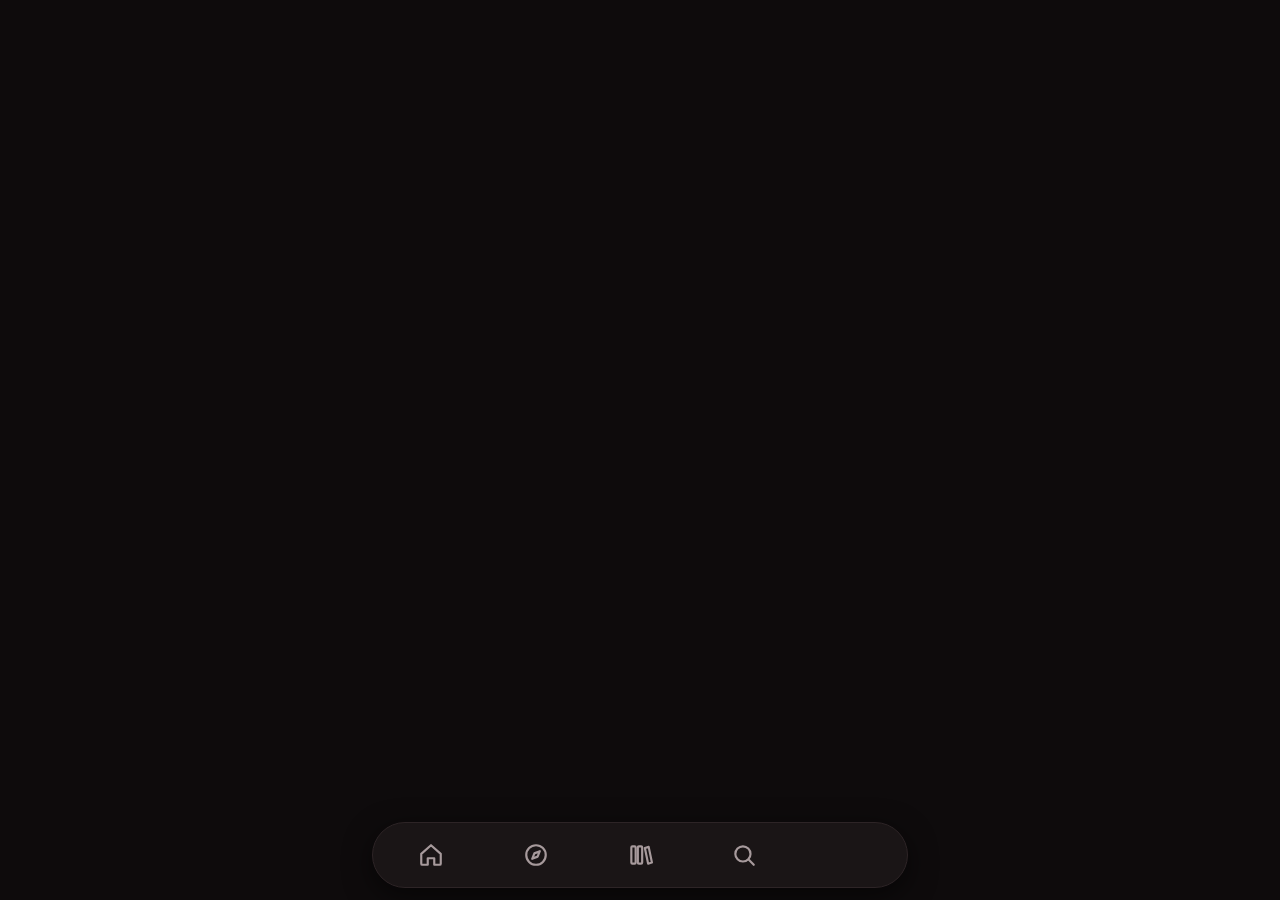
<file: index.html>
<!DOCTYPE html>
<html lang="fr">
<head>
<meta charset="utf-8">
<meta name="viewport" content="width=device-width, initial-scale=1, viewport-fit=cover">
<title>Mes animes</title>
<link rel="manifest" href="manifest.webmanifest">
<meta name="theme-color" content="#0e0b0c">
<link rel="icon" href="icon-192.png">
<link rel="apple-touch-icon" href="icon-192.png">
<meta name="apple-mobile-web-app-capable" content="yes">
<meta name="mobile-web-app-capable" content="yes">
<meta name="apple-mobile-web-app-title" content="Mes animes">
<meta name="apple-mobile-web-app-status-bar-style" content="black-translucent">
<link rel="stylesheet" href="https://fonts.googleapis.com/css2?family=Bebas+Neue&display=swap">
<link rel="stylesheet" href="style.css">
</head>
<body>
<h1>MES ANIMES <span>漫画</span></h1>
<nav class="tabs"><button data-a="pg:home" aria-label="Accueil"><svg viewBox="0 0 24 24"><path d="M3 11l9-8 9 8v9a1 1 0 0 1-1 1h-5v-6H9v6H4a1 1 0 0 1-1-1z"/></svg></button><button data-a="pg:disc" aria-label="Découvrir"><svg viewBox="0 0 24 24"><circle cx="12" cy="12" r="9" fill="none"/><path d="M15.5 8.5l-2 5-5 2 2-5z"/></svg></button><button data-a="pg:lib" aria-label="Bibliothèque"><svg viewBox="0 0 24 24"><rect x="4" y="4" width="4" height="16" rx="1"/><rect x="10" y="4" width="4" height="16" rx="1"/><path d="M16.5 5.5l3.5-1 3 14.5-3.5 1z"/></svg></button><button data-a="pg:srch" aria-label="Recherche"><svg viewBox="0 0 24 24"><circle cx="11" cy="11" r="7"/><path d="M21 21l-4.3-4.3"/></svg></button><button data-a="pg:me" id="navme" aria-label="Profil"></button></nav>
<div id="app"></div>
<script src="script.js"></script>
</body>
</html>
</file>
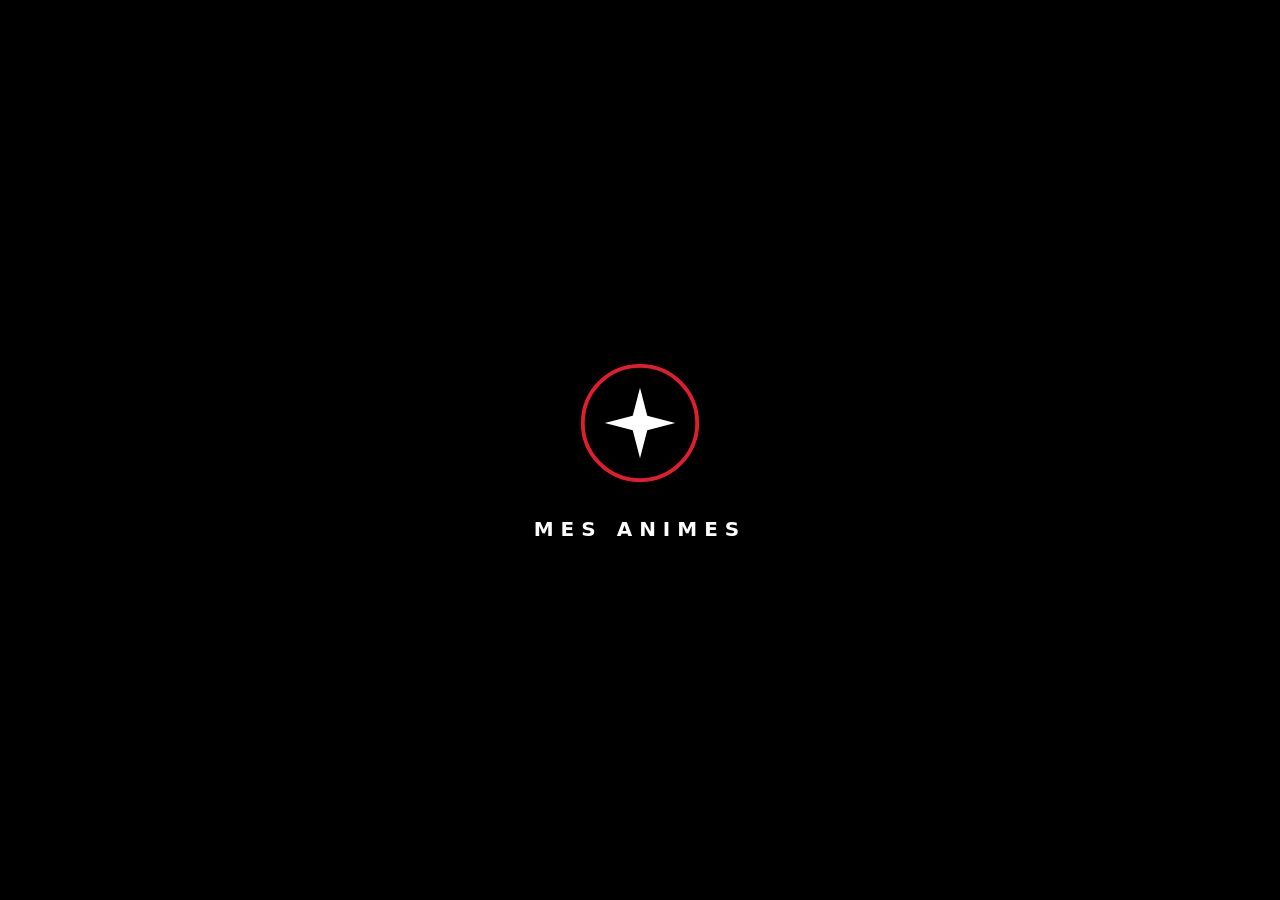
<file: index1.html>
<!DOCTYPE html>
<html lang="fr">
<head>
<meta charset="utf-8">
<meta name="viewport" content="width=device-width, initial-scale=1, viewport-fit=cover">
<title>Mes animes</title>
<link rel="manifest" href="manifest.webmanifest">
<meta name="theme-color" content="#0e0b0c">
<link rel="icon" href="icon-192.png">
<link rel="apple-touch-icon" href="icon-192.png">
<meta name="apple-mobile-web-app-capable" content="yes">
<meta name="mobile-web-app-capable" content="yes">
<meta name="apple-mobile-web-app-title" content="Mes animes">
<meta name="apple-mobile-web-app-status-bar-style" content="black-translucent">
<link rel="stylesheet" href="https://fonts.googleapis.com/css2?family=Bebas+Neue&display=swap">
<link rel="stylesheet" href="style.css">
</head>
<body>
<div id="splash"><svg viewBox="0 0 120 120" width="132" height="132"><circle class="ring" cx="60" cy="60" r="52" fill="none" stroke="#e11d2e" stroke-width="3.5" stroke-linecap="round" transform="rotate(-90 60 60)"/><path class="spk" d="M60 28l6.6 25.4L92 60l-25.4 6.6L60 92l-6.6-25.4L28 60l25.4-6.6z" fill="#fff"/></svg><div class="spt">MES ANIMES</div></div>
<h1>MES ANIMES <span>漫画</span></h1>
<nav class="tabs"><button data-a="pg:home"><svg viewBox="0 0 24 24"><path d="M3 11l9-8 9 8v9a1 1 0 0 1-1 1h-5v-6H9v6H4a1 1 0 0 1-1-1z"/></svg></button><button data-a="pg:disc"><svg viewBox="0 0 24 24"><path d="M12 3l2.2 6.8L21 12l-6.8 2.2L12 21l-2.2-6.8L3 12l6.8-2.2z"/></svg></button><button data-a="pg:lib"><svg viewBox="0 0 24 24"><path d="M4 6h2M10 6h10M4 12h2M10 12h10M4 18h2M10 18h10"/></svg></button><button data-a="pg:srch"><svg viewBox="0 0 24 24"><circle cx="11" cy="11" r="7"/><path d="M21 21l-4.3-4.3"/></svg></button><button data-a="pg:me" id="navme"></button></nav>
<div id="app"></div>
<script src="script.js"></script>
</body>
</html>
</file>
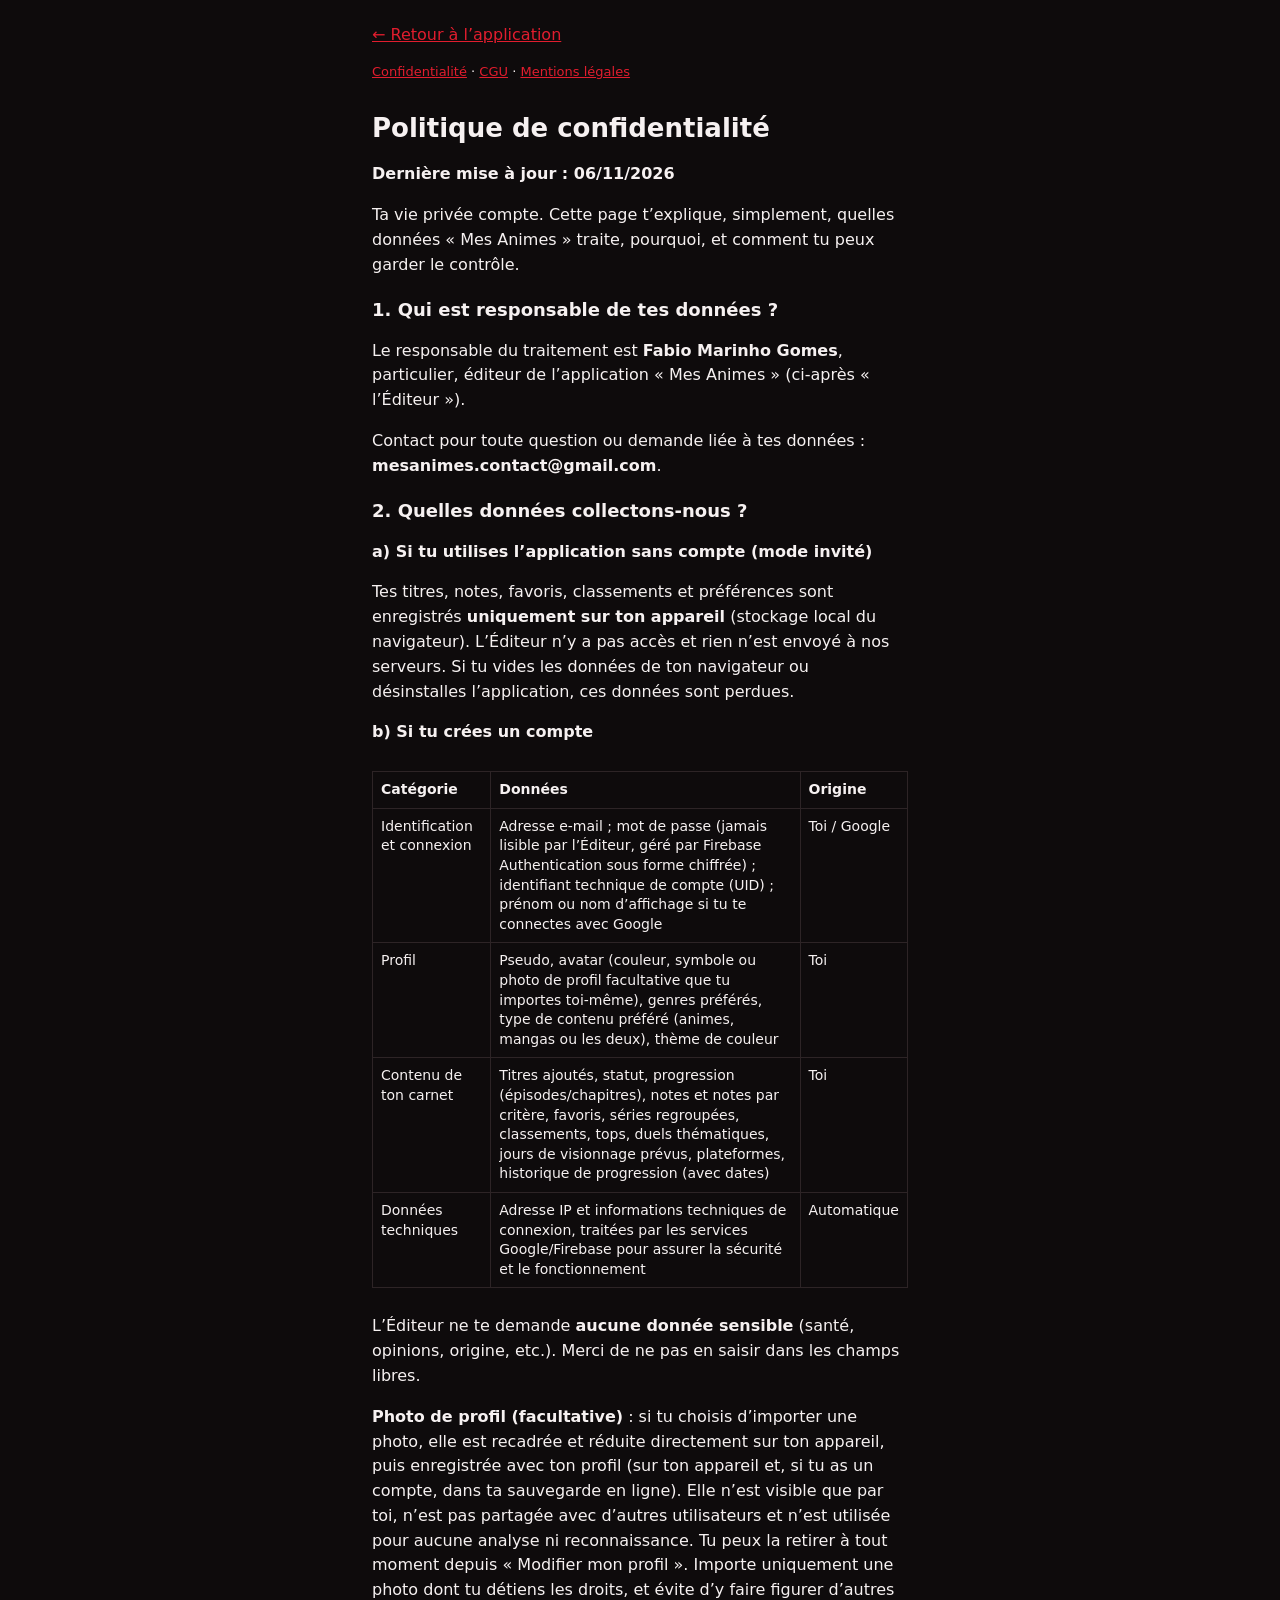
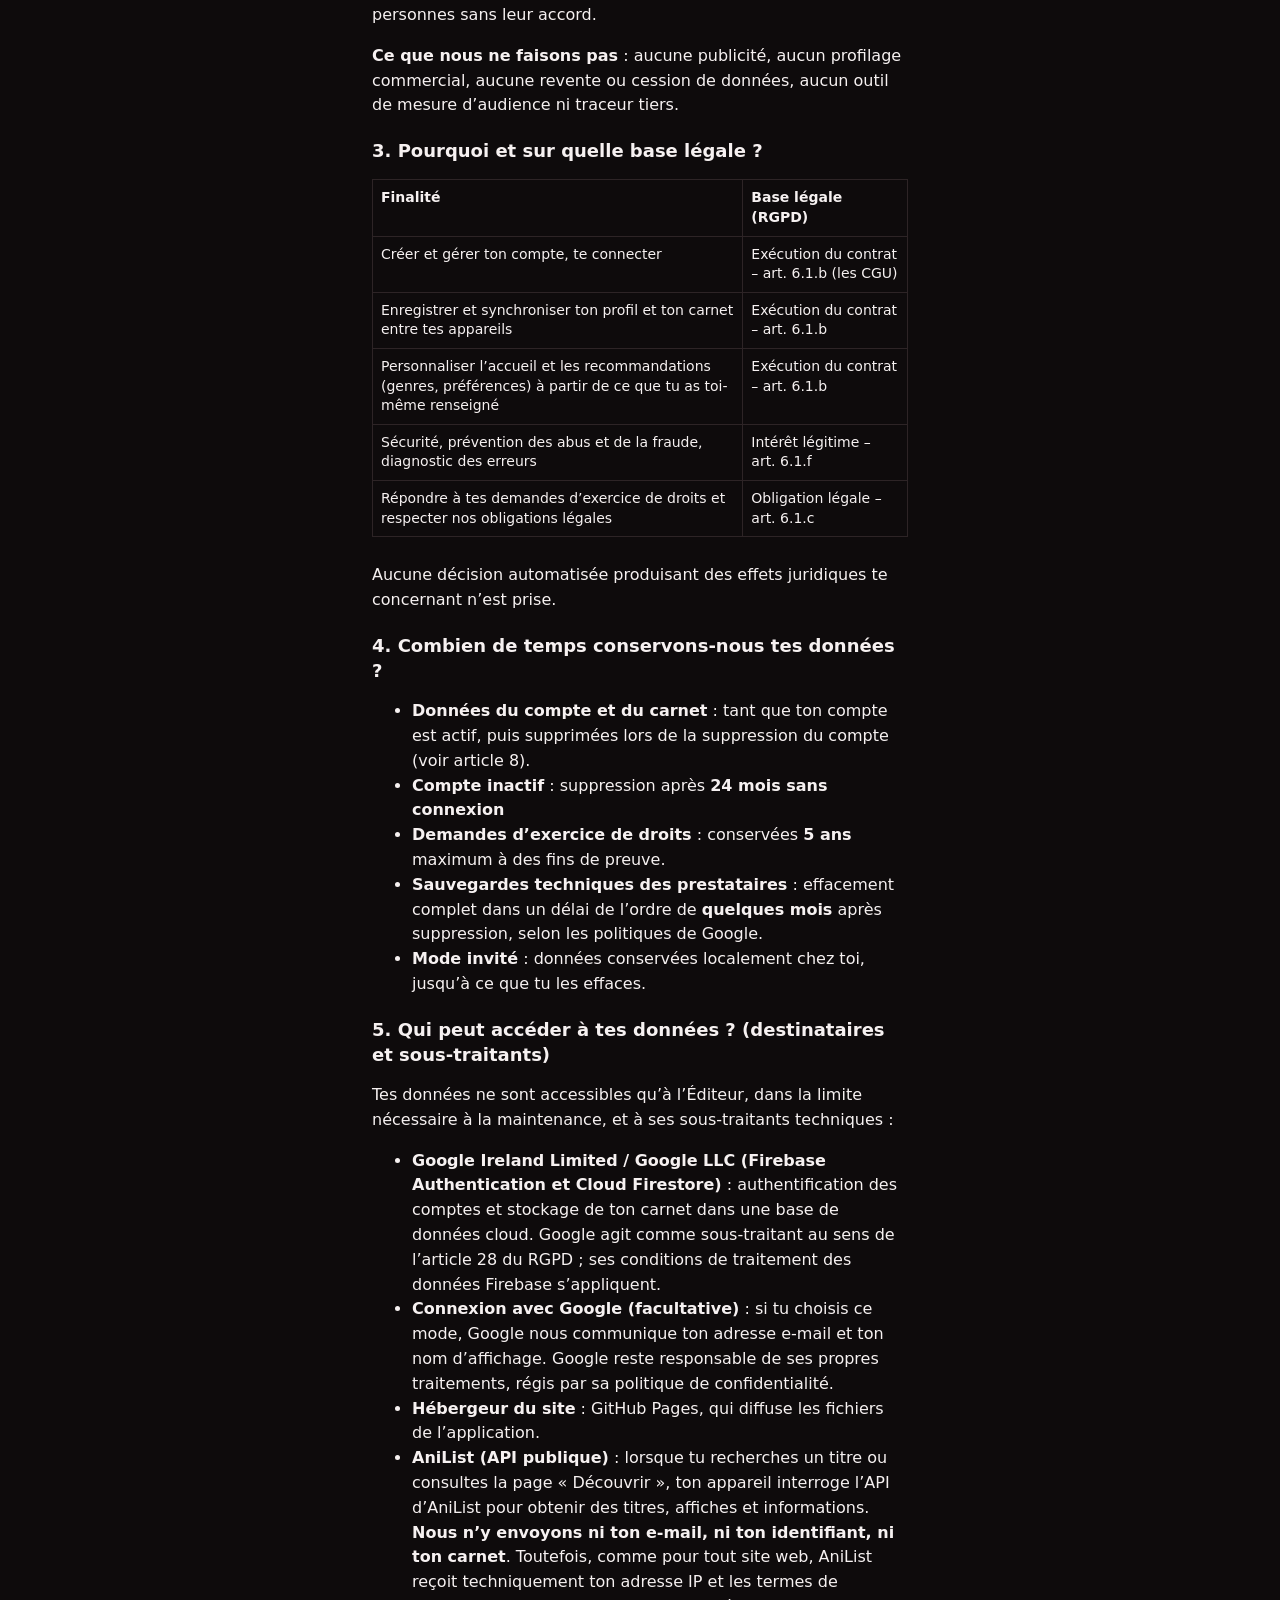
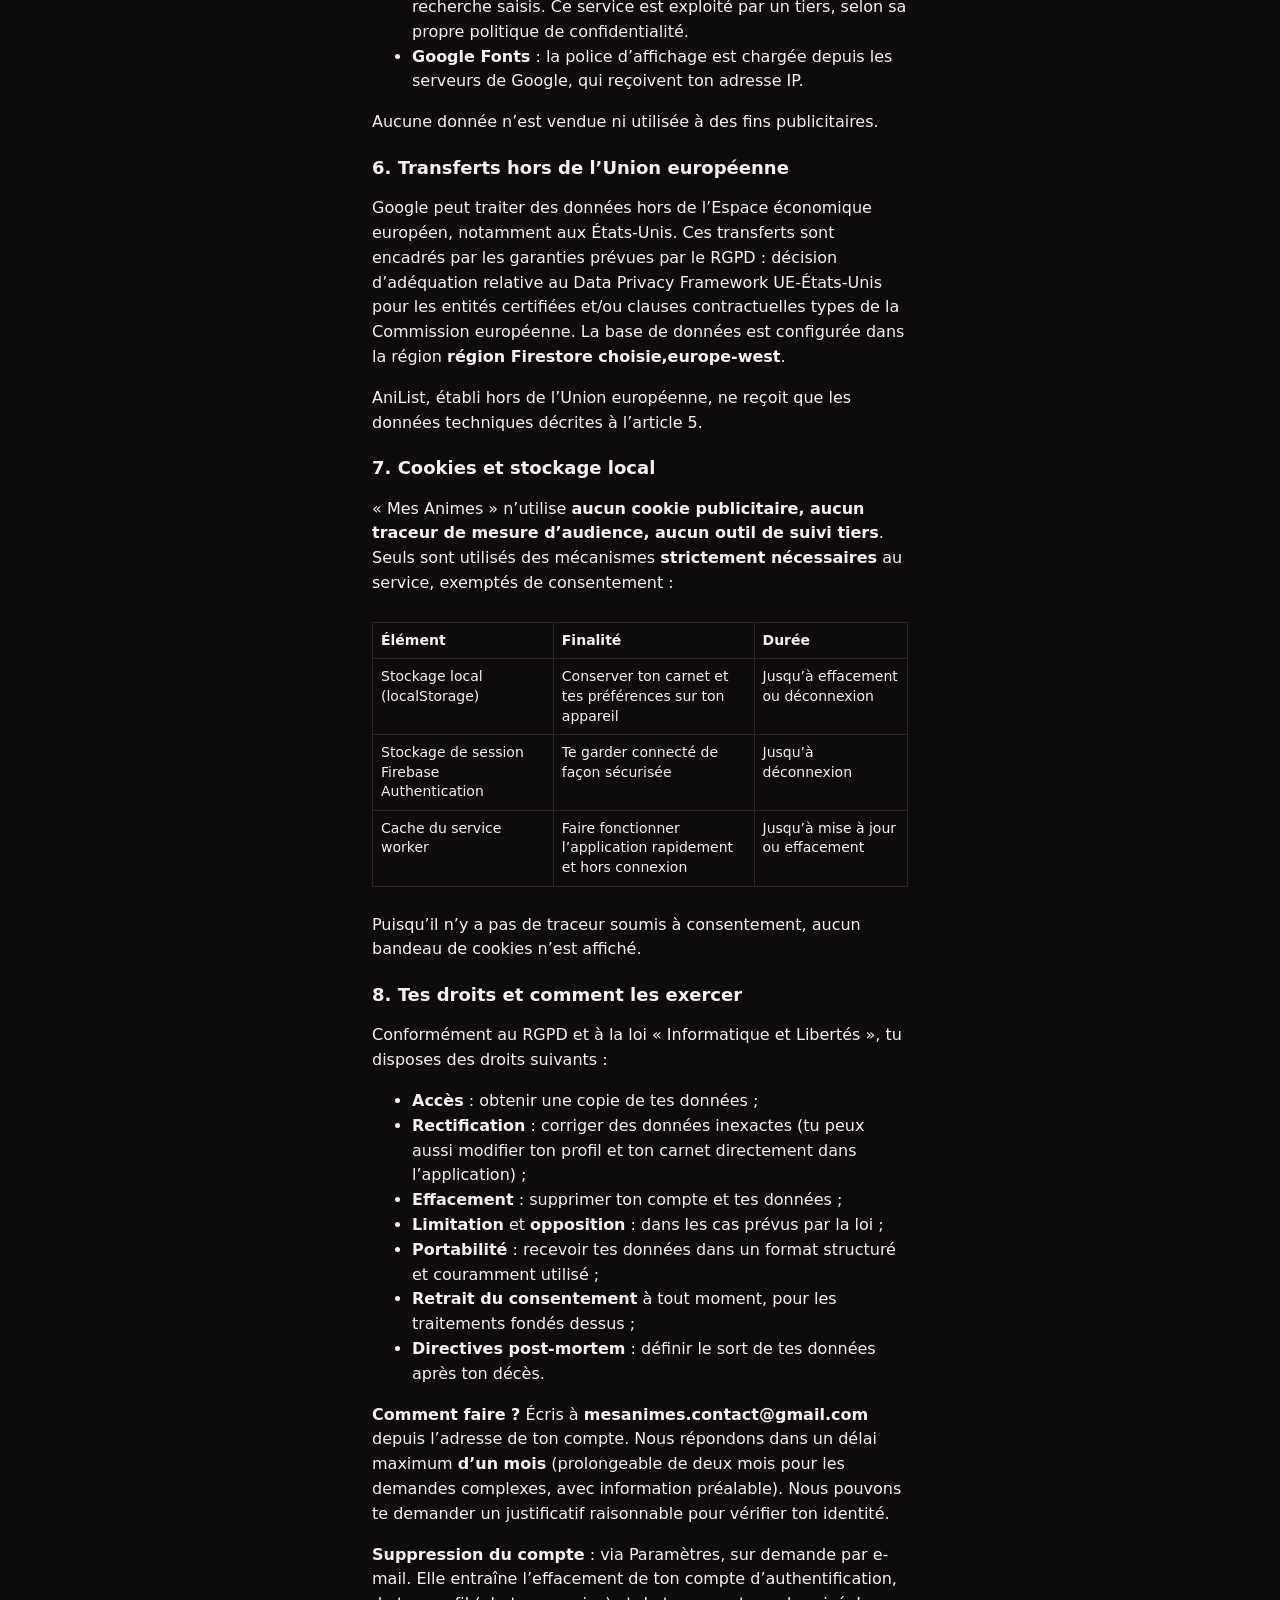
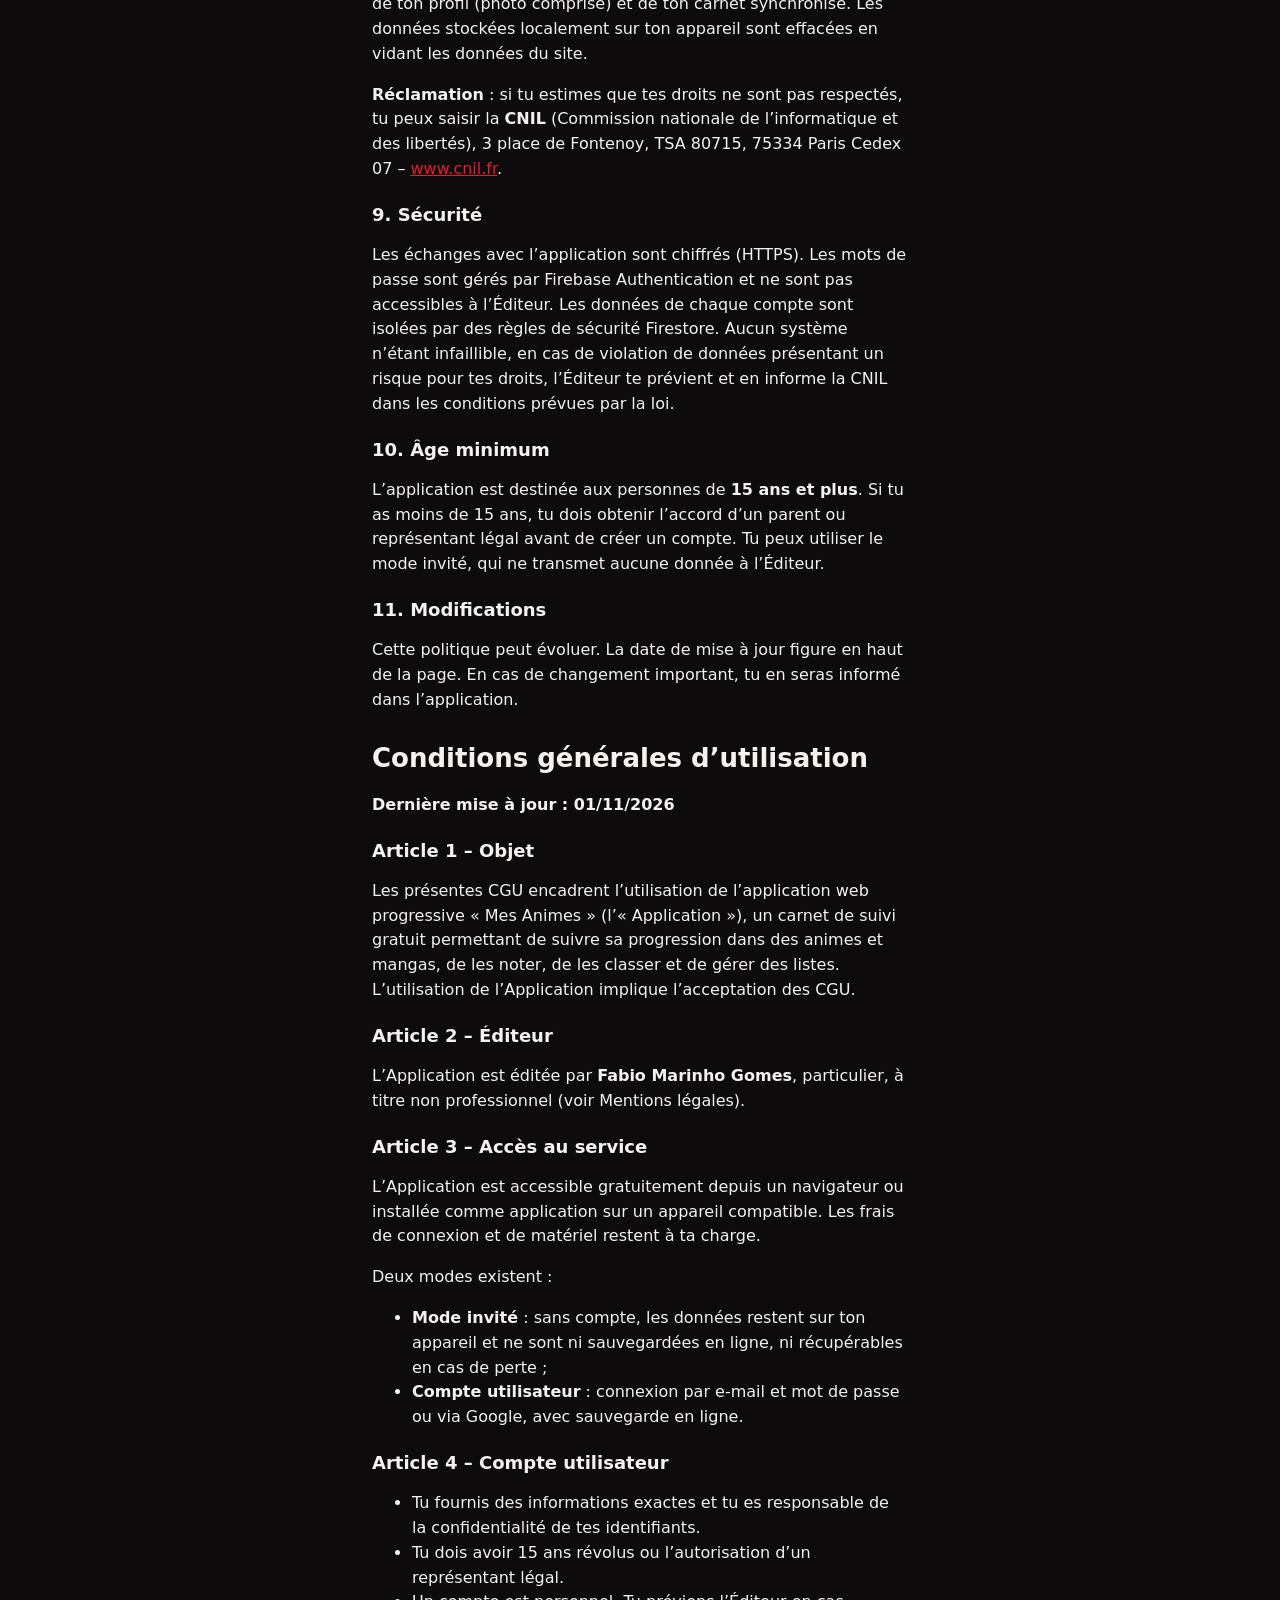
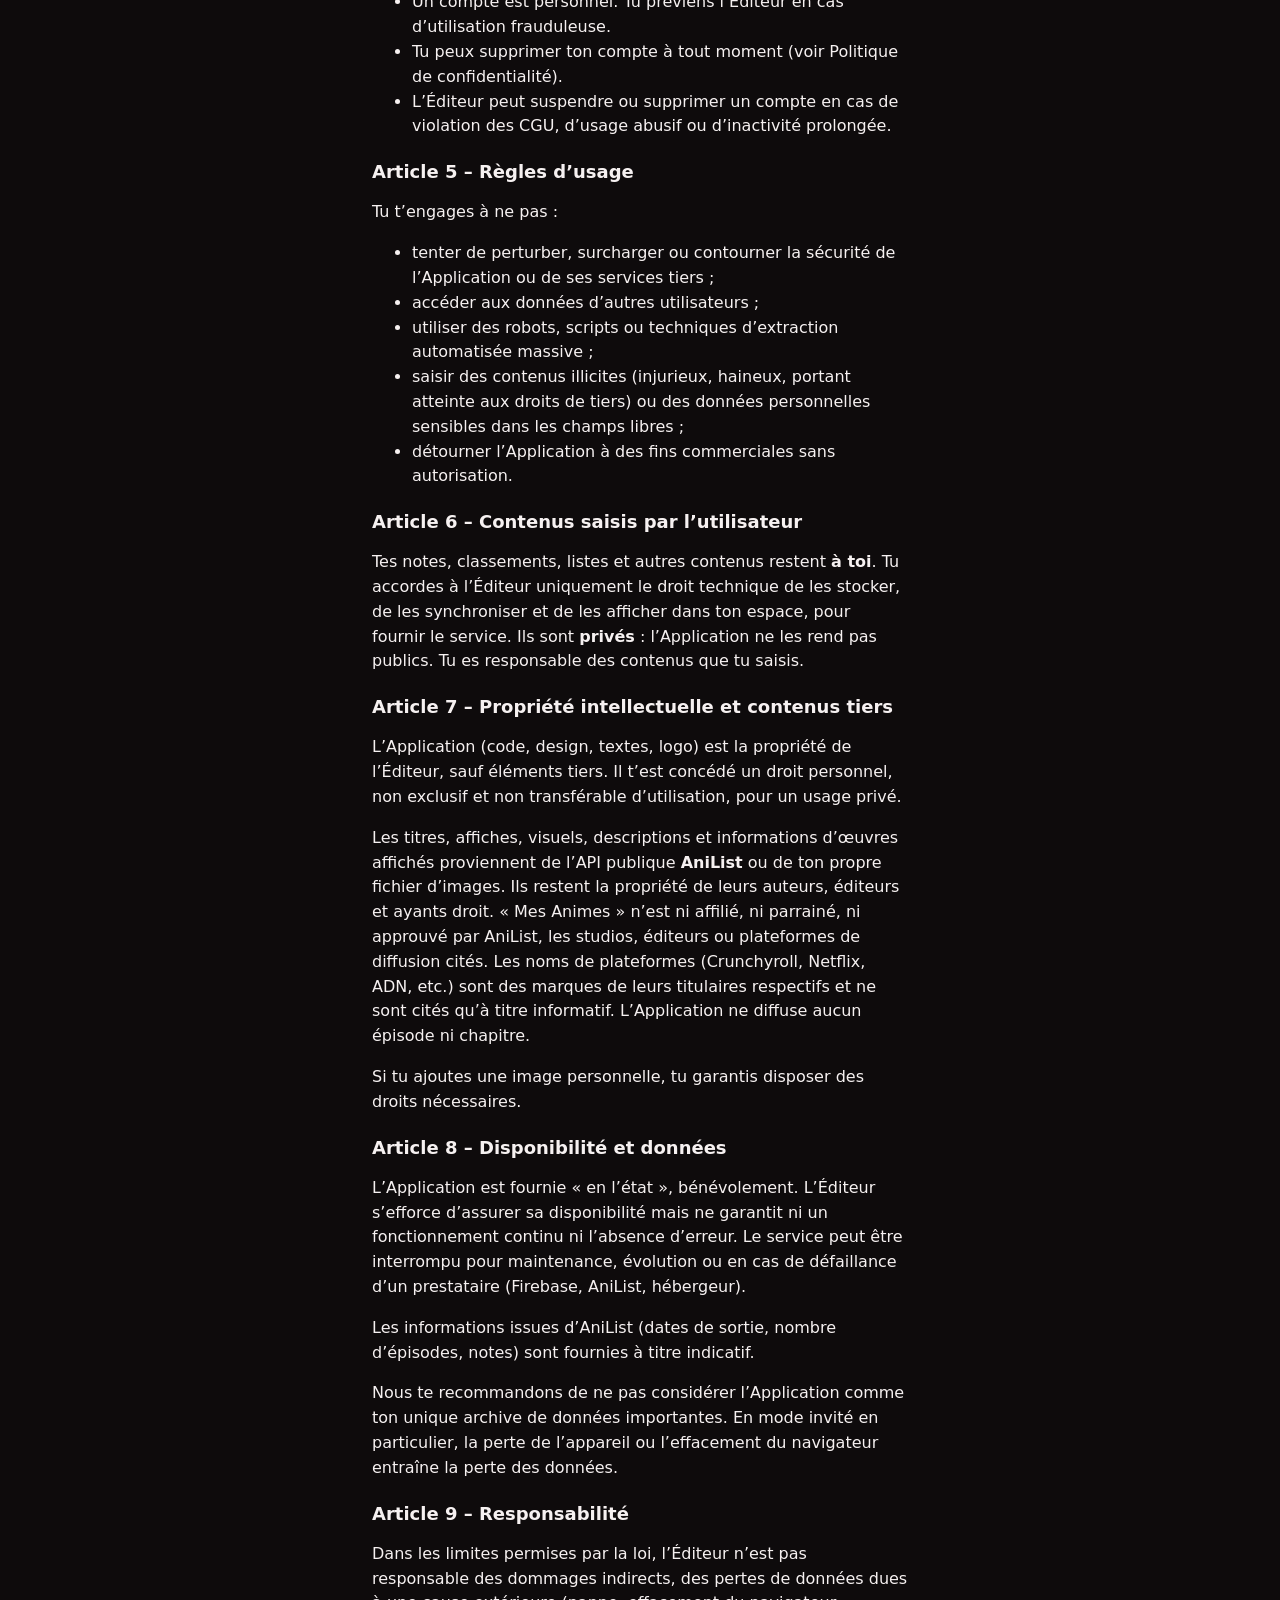
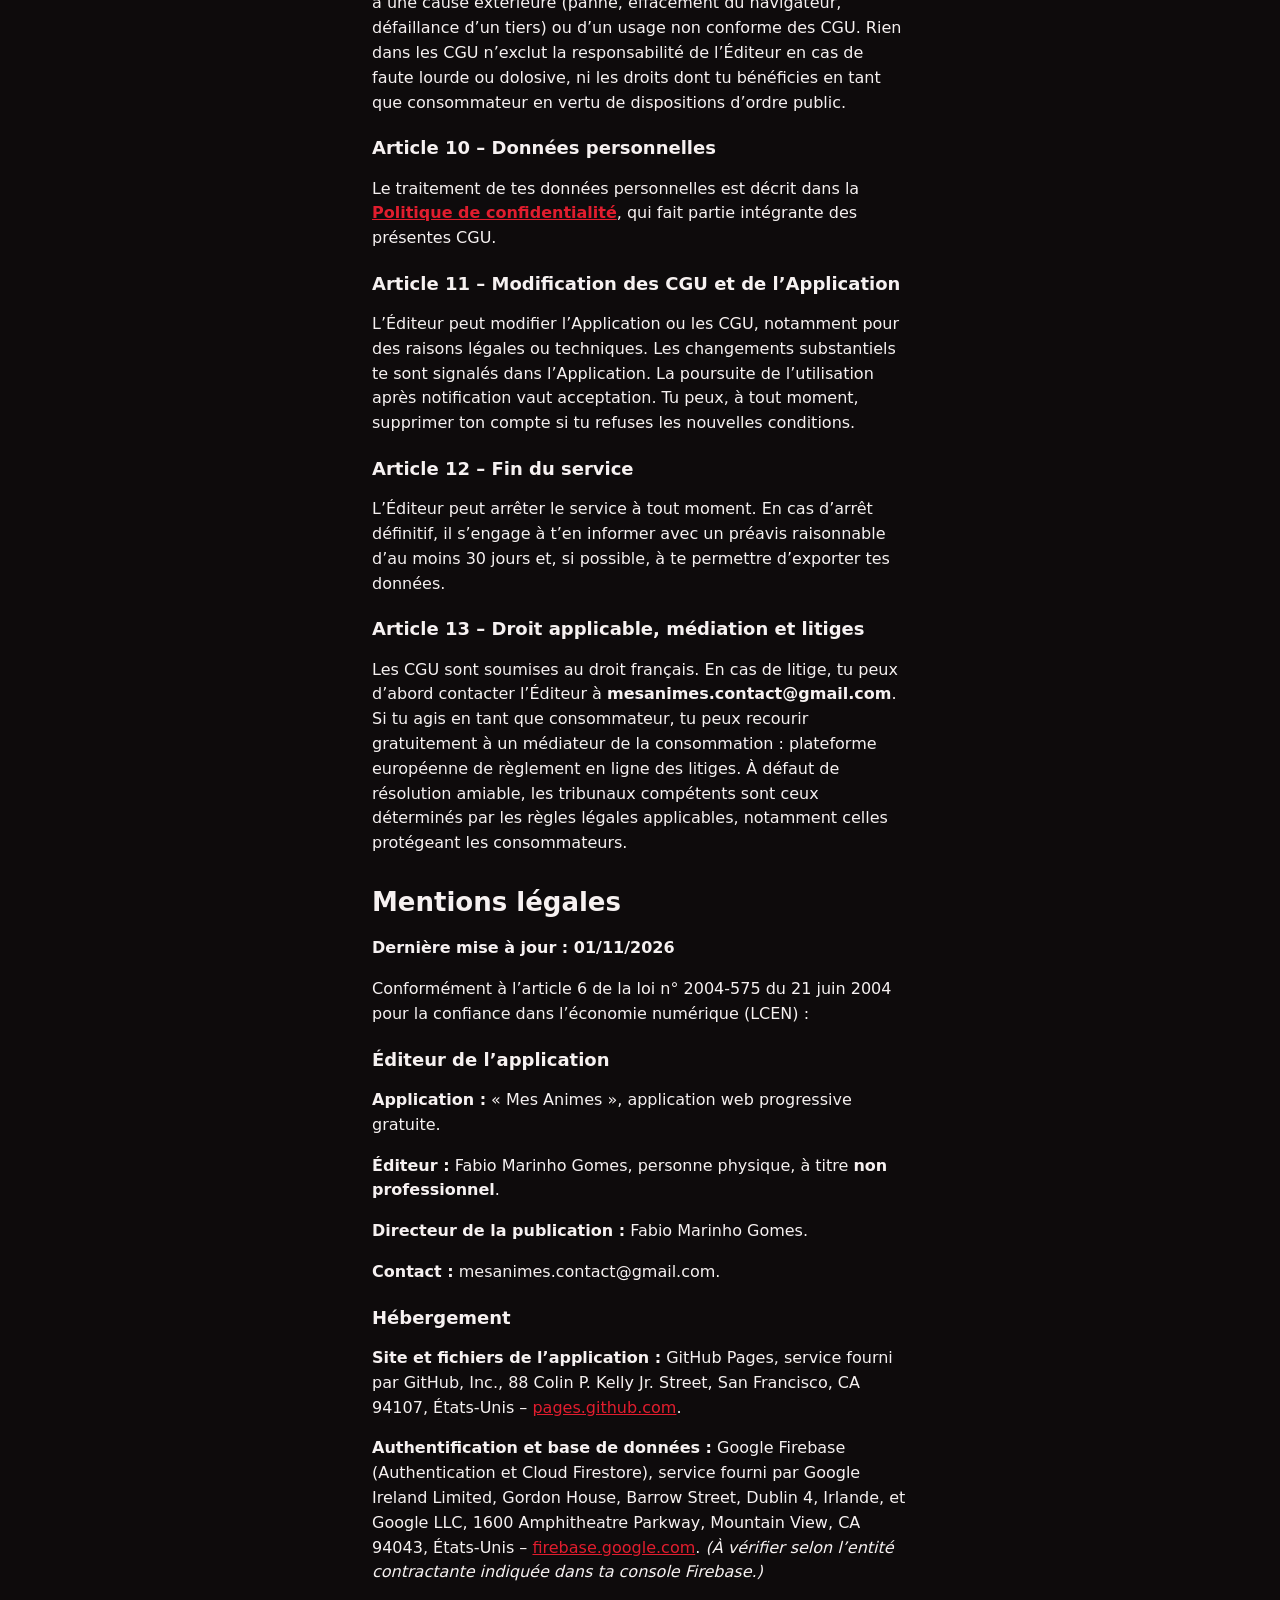
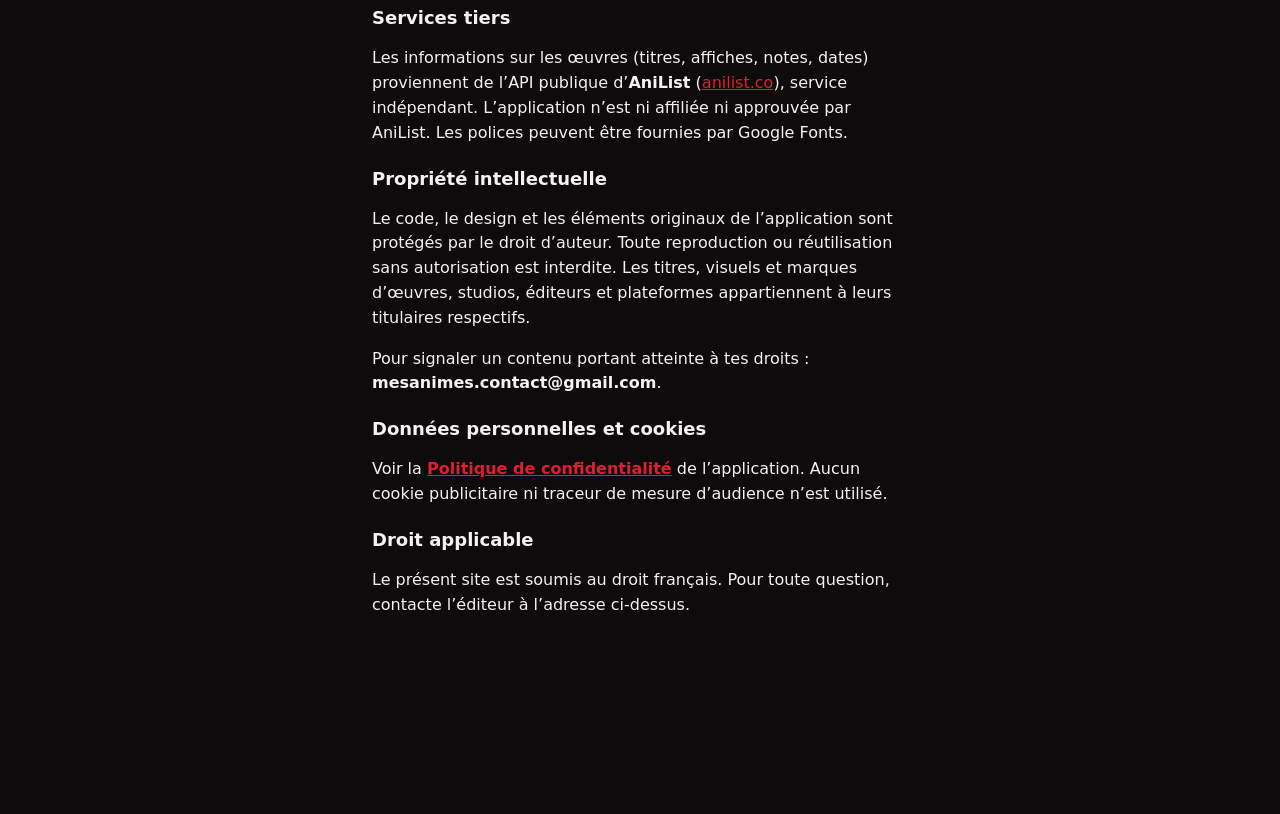
<file: legal.html>
<!DOCTYPE html>
<html lang="fr">
<head>
<meta charset="utf-8">
<meta name="viewport" content="width=device-width, initial-scale=1, viewport-fit=cover">
<title>Informations légales – Mes animes</title>
<meta name="theme-color" content="#0e0b0c">
<link rel="stylesheet" href="style.css">
</head>
<body>
<div class="legal">
<a href="index.html" class="lg" style="display:block;text-align:left;font-size:16px;margin-top:8px">← Retour à l’application</a>

<p class="lg" style="text-align:left;margin-top:14px"><a href="#confidentialite">Confidentialité</a> · <a href="#cgu">CGU</a> · <a href="#mentions">Mentions légales</a></p>

<!-- ============================================================
     PARTIE 1 : POLITIQUE DE CONFIDENTIALITÉ
     ============================================================ -->
<section id="confidentialite">
<h2>Politique de confidentialité</h2>
<p><strong>Dernière mise à jour : 06/11/2026</strong></p>
<p>Ta vie privée compte. Cette page t’explique, simplement, quelles données « Mes Animes » traite, pourquoi, et comment tu peux garder le contrôle.</p>

<h3>1. Qui est responsable de tes données ?</h3>
<p>Le responsable du traitement est <strong>Fabio Marinho Gomes</strong>, particulier, éditeur de l’application « Mes Animes » (ci-après « l’Éditeur »).</p>
<p>Contact pour toute question ou demande liée à tes données : <strong>mesanimes.contact@gmail.com</strong>.</p>

<h3>2. Quelles données collectons-nous ?</h3>
<p><strong>a) Si tu utilises l’application sans compte (mode invité)</strong></p>
<p>Tes titres, notes, favoris, classements et préférences sont enregistrés <strong>uniquement sur ton appareil</strong> (stockage local du navigateur). L’Éditeur n’y a pas accès et rien n’est envoyé à nos serveurs. Si tu vides les données de ton navigateur ou désinstalles l’application, ces données sont perdues.</p>
<p><strong>b) Si tu crées un compte</strong></p>
<div style="overflow-x:auto">
<table>
<thead><tr><th>Catégorie</th><th>Données</th><th>Origine</th></tr></thead>
<tbody>
<tr><td>Identification et connexion</td><td>Adresse e-mail ; mot de passe (jamais lisible par l’Éditeur, géré par Firebase Authentication sous forme chiffrée) ; identifiant technique de compte (UID) ; prénom ou nom d’affichage si tu te connectes avec Google</td><td>Toi / Google</td></tr>
<tr><td>Profil</td><td>Pseudo, avatar (couleur, symbole ou photo de profil facultative que tu importes toi-même), genres préférés, type de contenu préféré (animes, mangas ou les deux), thème de couleur</td><td>Toi</td></tr>
<tr><td>Contenu de ton carnet</td><td>Titres ajoutés, statut, progression (épisodes/chapitres), notes et notes par critère, favoris, séries regroupées, classements, tops, duels thématiques, jours de visionnage prévus, plateformes, historique de progression (avec dates)</td><td>Toi</td></tr>
<tr><td>Données techniques</td><td>Adresse IP et informations techniques de connexion, traitées par les services Google/Firebase pour assurer la sécurité et le fonctionnement</td><td>Automatique</td></tr>
</tbody>
</table>
</div>
<p>L’Éditeur ne te demande <strong>aucune donnée sensible</strong> (santé, opinions, origine, etc.). Merci de ne pas en saisir dans les champs libres.</p>
<p><strong>Photo de profil (facultative)</strong> : si tu choisis d’importer une photo, elle est recadrée et réduite directement sur ton appareil, puis enregistrée avec ton profil (sur ton appareil et, si tu as un compte, dans ta sauvegarde en ligne). Elle n’est visible que par toi, n’est pas partagée avec d’autres utilisateurs et n’est utilisée pour aucune analyse ni reconnaissance. Tu peux la retirer à tout moment depuis « Modifier mon profil ». Importe uniquement une photo dont tu détiens les droits, et évite d’y faire figurer d’autres personnes sans leur accord.</p>     
<p><strong>Ce que nous ne faisons pas</strong> : aucune publicité, aucun profilage commercial, aucune revente ou cession de données, aucun outil de mesure d’audience ni traceur tiers.</p>

<h3>3. Pourquoi et sur quelle base légale ?</h3>
<div style="overflow-x:auto">
<table>
<thead><tr><th>Finalité</th><th>Base légale (RGPD)</th></tr></thead>
<tbody>
<tr><td>Créer et gérer ton compte, te connecter</td><td>Exécution du contrat – art. 6.1.b (les CGU)</td></tr>
<tr><td>Enregistrer et synchroniser ton profil et ton carnet entre tes appareils</td><td>Exécution du contrat – art. 6.1.b</td></tr>
<tr><td>Personnaliser l’accueil et les recommandations (genres, préférences) à partir de ce que tu as toi-même renseigné</td><td>Exécution du contrat – art. 6.1.b</td></tr>
<tr><td>Sécurité, prévention des abus et de la fraude, diagnostic des erreurs</td><td>Intérêt légitime – art. 6.1.f</td></tr>
<tr><td>Répondre à tes demandes d’exercice de droits et respecter nos obligations légales</td><td>Obligation légale – art. 6.1.c</td></tr>
</tbody>
</table>
</div>
<p>Aucune décision automatisée produisant des effets juridiques te concernant n’est prise.</p>

<h3>4. Combien de temps conservons-nous tes données ?</h3>
<ul>
<li><strong>Données du compte et du carnet</strong> : tant que ton compte est actif, puis supprimées lors de la suppression du compte (voir article 8).</li>
<li><strong>Compte inactif</strong> : suppression après <strong>24 mois sans connexion</strong></li>
<li><strong>Demandes d’exercice de droits</strong> : conservées <strong>5 ans</strong> maximum à des fins de preuve.</li>
<li><strong>Sauvegardes techniques des prestataires</strong> : effacement complet dans un délai de l’ordre de <strong>quelques mois</strong> après suppression, selon les politiques de Google.</li>
<li><strong>Mode invité</strong> : données conservées localement chez toi, jusqu’à ce que tu les effaces.</li>
</ul>

<h3>5. Qui peut accéder à tes données ? (destinataires et sous-traitants)</h3>
<p>Tes données ne sont accessibles qu’à l’Éditeur, dans la limite nécessaire à la maintenance, et à ses sous-traitants techniques :</p>
<ul>
<li><strong>Google Ireland Limited / Google LLC (Firebase Authentication et Cloud Firestore)</strong> : authentification des comptes et stockage de ton carnet dans une base de données cloud. Google agit comme sous-traitant au sens de l’article 28 du RGPD ; ses conditions de traitement des données Firebase s’appliquent.</li>
<li><strong>Connexion avec Google (facultative)</strong> : si tu choisis ce mode, Google nous communique ton adresse e-mail et ton nom d’affichage. Google reste responsable de ses propres traitements, régis par sa politique de confidentialité.</li>
<li><strong>Hébergeur du site</strong> : GitHub Pages, qui diffuse les fichiers de l’application.</li>
<li><strong>AniList (API publique)</strong> : lorsque tu recherches un titre ou consultes la page « Découvrir », ton appareil interroge l’API d’AniList pour obtenir des titres, affiches et informations. <strong>Nous n’y envoyons ni ton e-mail, ni ton identifiant, ni ton carnet</strong>. Toutefois, comme pour tout site web, AniList reçoit techniquement ton adresse IP et les termes de recherche saisis. Ce service est exploité par un tiers, selon sa propre politique de confidentialité.</li>
<li><strong>Google Fonts</strong> :  la police d’affichage est chargée depuis les serveurs de Google, qui reçoivent ton adresse IP.</li>
</ul>
<p>Aucune donnée n’est vendue ni utilisée à des fins publicitaires.</p>

<h3>6. Transferts hors de l’Union européenne</h3>
<p>Google peut traiter des données hors de l’Espace économique européen, notamment aux États-Unis. Ces transferts sont encadrés par les garanties prévues par le RGPD : décision d’adéquation relative au Data Privacy Framework UE-États-Unis pour les entités certifiées et/ou clauses contractuelles types de la Commission européenne. La base de données est configurée dans la région <strong>région Firestore choisie,europe-west</strong>.</p>
<p>AniList, établi hors de l’Union européenne, ne reçoit que les données techniques décrites à l’article 5.</p>

<h3>7. Cookies et stockage local</h3>
<p>« Mes Animes » n’utilise <strong>aucun cookie publicitaire, aucun traceur de mesure d’audience, aucun outil de suivi tiers</strong>. Seuls sont utilisés des mécanismes <strong>strictement nécessaires</strong> au service, exemptés de consentement :</p>
<div style="overflow-x:auto">
<table>
<thead><tr><th>Élément</th><th>Finalité</th><th>Durée</th></tr></thead>
<tbody>
<tr><td>Stockage local (localStorage)</td><td>Conserver ton carnet et tes préférences sur ton appareil</td><td>Jusqu’à effacement ou déconnexion</td></tr>
<tr><td>Stockage de session Firebase Authentication</td><td>Te garder connecté de façon sécurisée</td><td>Jusqu’à déconnexion</td></tr>
<tr><td>Cache du service worker</td><td>Faire fonctionner l’application rapidement et hors connexion</td><td>Jusqu’à mise à jour ou effacement</td></tr>
</tbody>
</table>
</div>
<p>Puisqu’il n’y a pas de traceur soumis à consentement, aucun bandeau de cookies n’est affiché.</p>

<h3>8. Tes droits et comment les exercer</h3>
<p>Conformément au RGPD et à la loi « Informatique et Libertés », tu disposes des droits suivants :</p>
<ul>
<li><strong>Accès</strong> : obtenir une copie de tes données ;</li>
<li><strong>Rectification</strong> : corriger des données inexactes (tu peux aussi modifier ton profil et ton carnet directement dans l’application) ;</li>
<li><strong>Effacement</strong> : supprimer ton compte et tes données ;</li>
<li><strong>Limitation</strong> et <strong>opposition</strong> : dans les cas prévus par la loi ;</li>
<li><strong>Portabilité</strong> : recevoir tes données dans un format structuré et couramment utilisé ;</li>
<li><strong>Retrait du consentement</strong> à tout moment, pour les traitements fondés dessus ;</li>
<li><strong>Directives post-mortem</strong> : définir le sort de tes données après ton décès.</li>
</ul>
<p><strong>Comment faire ?</strong> Écris à <strong>mesanimes.contact@gmail.com</strong> depuis l’adresse de ton compte. Nous répondons dans un délai maximum <strong>d’un mois</strong> (prolongeable de deux mois pour les demandes complexes, avec information préalable). Nous pouvons te demander un justificatif raisonnable pour vérifier ton identité.</p>
<p><strong>Suppression du compte</strong> : via Paramètres, sur demande par e-mail. Elle entraîne l’effacement de ton compte d’authentification, de ton profil (photo comprise) et de ton carnet synchronisé. Les données stockées localement sur ton appareil sont effacées en vidant les données du site.</p>
<p><strong>Réclamation</strong> : si tu estimes que tes droits ne sont pas respectés, tu peux saisir la <strong>CNIL</strong> (Commission nationale de l’informatique et des libertés), 3 place de Fontenoy, TSA 80715, 75334 Paris Cedex 07 – <a href="https://www.cnil.fr" target="_blank" rel="noopener">www.cnil.fr</a>.</p>

<h3>9. Sécurité</h3>
<p>Les échanges avec l’application sont chiffrés (HTTPS). Les mots de passe sont gérés par Firebase Authentication et ne sont pas accessibles à l’Éditeur. Les données de chaque compte sont isolées par des règles de sécurité Firestore. Aucun système n’étant infaillible, en cas de violation de données présentant un risque pour tes droits, l’Éditeur te prévient et en informe la CNIL dans les conditions prévues par la loi.</p>

<h3>10. Âge minimum</h3>
<p>L’application est destinée aux personnes de <strong>15 ans et plus</strong>. Si tu as moins de 15 ans, tu dois obtenir l’accord d’un parent ou représentant légal avant de créer un compte. Tu peux utiliser le mode invité, qui ne transmet aucune donnée à l’Éditeur.</p>

<h3>11. Modifications</h3>
<p>Cette politique peut évoluer. La date de mise à jour figure en haut de la page. En cas de changement important, tu en seras informé dans l’application.</p>
</section>

<!-- ============================================================
     PARTIE 2 : CONDITIONS GÉNÉRALES D'UTILISATION
     ============================================================ -->
<section id="cgu">
<h2>Conditions générales d’utilisation</h2>
<p><strong>Dernière mise à jour : 01/11/2026</strong></p>

<h3>Article 1 – Objet</h3>
<p>Les présentes CGU encadrent l’utilisation de l’application web progressive « Mes Animes » (l’« Application »), un carnet de suivi gratuit permettant de suivre sa progression dans des animes et mangas, de les noter, de les classer et de gérer des listes. L’utilisation de l’Application implique l’acceptation des CGU.</p>

<h3>Article 2 – Éditeur</h3>
<p>L’Application est éditée par <strong>Fabio Marinho Gomes</strong>, particulier, à titre non professionnel (voir Mentions légales).</p>

<h3>Article 3 – Accès au service</h3>
<p>L’Application est accessible gratuitement depuis un navigateur ou installée comme application sur un appareil compatible. Les frais de connexion et de matériel restent à ta charge.</p>
<p>Deux modes existent :</p>
<ul>
<li><strong>Mode invité</strong> : sans compte, les données restent sur ton appareil et ne sont ni sauvegardées en ligne, ni récupérables en cas de perte ;</li>
<li><strong>Compte utilisateur</strong> : connexion par e-mail et mot de passe ou via Google, avec sauvegarde en ligne.</li>
</ul>

<h3>Article 4 – Compte utilisateur</h3>
<ul>
<li>Tu fournis des informations exactes et tu es responsable de la confidentialité de tes identifiants.</li>
<li>Tu dois avoir 15 ans révolus ou l’autorisation d’un représentant légal.</li>
<li>Un compte est personnel. Tu préviens l’Éditeur en cas d’utilisation frauduleuse.</li>
<li>Tu peux supprimer ton compte à tout moment (voir Politique de confidentialité).</li>
<li>L’Éditeur peut suspendre ou supprimer un compte en cas de violation des CGU, d’usage abusif ou d’inactivité prolongée.</li>
</ul>

<h3>Article 5 – Règles d’usage</h3>
<p>Tu t’engages à ne pas :</p>
<ul>
<li>tenter de perturber, surcharger ou contourner la sécurité de l’Application ou de ses services tiers ;</li>
<li>accéder aux données d’autres utilisateurs ;</li>
<li>utiliser des robots, scripts ou techniques d’extraction automatisée massive ;</li>
<li>saisir des contenus illicites (injurieux, haineux, portant atteinte aux droits de tiers) ou des données personnelles sensibles dans les champs libres ;</li>
<li>détourner l’Application à des fins commerciales sans autorisation.</li>
</ul>

<h3>Article 6 – Contenus saisis par l’utilisateur</h3>
<p>Tes notes, classements, listes et autres contenus restent <strong>à toi</strong>. Tu accordes à l’Éditeur uniquement le droit technique de les stocker, de les synchroniser et de les afficher dans ton espace, pour fournir le service. Ils sont <strong>privés</strong> : l’Application ne les rend pas publics. Tu es responsable des contenus que tu saisis.</p>

<h3>Article 7 – Propriété intellectuelle et contenus tiers</h3>
<p>L’Application (code, design, textes, logo) est la propriété de l’Éditeur, sauf éléments tiers. Il t’est concédé un droit personnel, non exclusif et non transférable d’utilisation, pour un usage privé.</p>
<p>Les titres, affiches, visuels, descriptions et informations d’œuvres affichés proviennent de l’API publique <strong>AniList</strong> ou de ton propre fichier d’images. Ils restent la propriété de leurs auteurs, éditeurs et ayants droit. « Mes Animes » n’est ni affilié, ni parrainé, ni approuvé par AniList, les studios, éditeurs ou plateformes de diffusion cités. Les noms de plateformes (Crunchyroll, Netflix, ADN, etc.) sont des marques de leurs titulaires respectifs et ne sont cités qu’à titre informatif. L’Application ne diffuse aucun épisode ni chapitre.</p>
<p>Si tu ajoutes une image personnelle, tu garantis disposer des droits nécessaires.</p>

<h3>Article 8 – Disponibilité et données</h3>
<p>L’Application est fournie « en l’état », bénévolement. L’Éditeur s’efforce d’assurer sa disponibilité mais ne garantit ni un fonctionnement continu ni l’absence d’erreur. Le service peut être interrompu pour maintenance, évolution ou en cas de défaillance d’un prestataire (Firebase, AniList, hébergeur).</p>
<p>Les informations issues d’AniList (dates de sortie, nombre d’épisodes, notes) sont fournies à titre indicatif.</p>
<p>Nous te recommandons de ne pas considérer l’Application comme ton unique archive de données importantes. En mode invité en particulier, la perte de l’appareil ou l’effacement du navigateur entraîne la perte des données.</p>

<h3>Article 9 – Responsabilité</h3>
<p>Dans les limites permises par la loi, l’Éditeur n’est pas responsable des dommages indirects, des pertes de données dues à une cause extérieure (panne, effacement du navigateur, défaillance d’un tiers) ou d’un usage non conforme des CGU. Rien dans les CGU n’exclut la responsabilité de l’Éditeur en cas de faute lourde ou dolosive, ni les droits dont tu bénéficies en tant que consommateur en vertu de dispositions d’ordre public.</p>

<h3>Article 10 – Données personnelles</h3>
<p>Le traitement de tes données personnelles est décrit dans la <a href="#confidentialite"><strong>Politique de confidentialité</strong></a>, qui fait partie intégrante des présentes CGU.</p>

<h3>Article 11 – Modification des CGU et de l’Application</h3>
<p>L’Éditeur peut modifier l’Application ou les CGU, notamment pour des raisons légales ou techniques. Les changements substantiels te sont signalés dans l’Application. La poursuite de l’utilisation après notification vaut acceptation. Tu peux, à tout moment, supprimer ton compte si tu refuses les nouvelles conditions.</p>

<h3>Article 12 – Fin du service</h3>
<p>L’Éditeur peut arrêter le service à tout moment. En cas d’arrêt définitif, il s’engage à t’en informer avec un préavis raisonnable d’au moins 30 jours et, si possible, à te permettre d’exporter tes données.</p>

<h3>Article 13 – Droit applicable, médiation et litiges</h3>
<p>Les CGU sont soumises au droit français. En cas de litige, tu peux d’abord contacter l’Éditeur à <strong>mesanimes.contact@gmail.com</strong>. Si tu agis en tant que consommateur, tu peux recourir gratuitement à un médiateur de la consommation : plateforme européenne de règlement en ligne des litiges. À défaut de résolution amiable, les tribunaux compétents sont ceux déterminés par les règles légales applicables, notamment celles protégeant les consommateurs.</p>
</section>

<!-- ============================================================
     PARTIE 3 : MENTIONS LÉGALES
     ============================================================ -->
<section id="mentions">
<h2>Mentions légales</h2>
<p><strong>Dernière mise à jour : 01/11/2026</strong></p>
<p>Conformément à l’article 6 de la loi n° 2004-575 du 21 juin 2004 pour la confiance dans l’économie numérique (LCEN) :</p>

<h3>Éditeur de l’application</h3>
<p><strong>Application :</strong> « Mes Animes », application web progressive gratuite.</p>
<p><strong>Éditeur :</strong> Fabio Marinho Gomes, personne physique, à titre <strong>non professionnel</strong>.</p>
<p><strong>Directeur de la publication :</strong>  Fabio Marinho Gomes.</p>
<p><strong>Contact :</strong> mesanimes.contact@gmail.com.</p>
<!-- Option anonymat (éditeur particulier) : tu peux ne pas publier ton nom et ton adresse à condition de les avoir communiqués à ton hébergeur (art. 6, III, 2° LCEN). Dans ce cas, remplace les lignes Éditeur et Directeur de la publication par :
     « L’éditeur est une personne physique agissant à titre non professionnel ; son identité a été communiquée à l’hébergeur. »
     et garde une adresse e-mail de contact. -->

<h3>Hébergement</h3>
<p><strong>Site et fichiers de l’application :</strong> GitHub Pages, service fourni par GitHub, Inc., 88 Colin P. Kelly Jr. Street, San Francisco, CA 94107, États-Unis – <a href="https://pages.github.com" target="_blank" rel="noopener">pages.github.com</a>.</p>
<p><strong>Authentification et base de données :</strong> Google Firebase (Authentication et Cloud Firestore), service fourni par Google Ireland Limited, Gordon House, Barrow Street, Dublin 4, Irlande, et Google LLC, 1600 Amphitheatre Parkway, Mountain View, CA 94043, États-Unis – <a href="https://firebase.google.com" target="_blank" rel="noopener">firebase.google.com</a>. <em>(À vérifier selon l’entité contractante indiquée dans ta console Firebase.)</em></p>

<h3>Services tiers</h3>
<p>Les informations sur les œuvres (titres, affiches, notes, dates) proviennent de l’API publique d’<strong>AniList</strong> (<a href="https://anilist.co" target="_blank" rel="noopener">anilist.co</a>), service indépendant. L’application n’est ni affiliée ni approuvée par AniList. Les polices peuvent être fournies par Google Fonts.</p>

<h3>Propriété intellectuelle</h3>
<p>Le code, le design et les éléments originaux de l’application sont protégés par le droit d’auteur. Toute reproduction ou réutilisation sans autorisation est interdite. Les titres, visuels et marques d’œuvres, studios, éditeurs et plateformes appartiennent à leurs titulaires respectifs.</p>
<p>Pour signaler un contenu portant atteinte à tes droits : <strong>mesanimes.contact@gmail.com</strong>.</p>

<h3>Données personnelles et cookies</h3>
<p>Voir la <a href="#confidentialite"><strong>Politique de confidentialité</strong></a> de l’application. Aucun cookie publicitaire ni traceur de mesure d’audience n’est utilisé.</p>

<h3>Droit applicable</h3>
<p>Le présent site est soumis au droit français. Pour toute question, contacte l’éditeur à l’adresse ci-dessus.</p>
</section>

</div>
</body>
</html>
</file>
<file: style.css>
/* ==========================================================
   Mes animes — feuille de style
   (ordre d'origine conservé : la cascade dépend de cet ordre)
   ========================================================== */

/* ---------- 1. Base ---------- */
:root{--bg:#faf8ff;--card:#fff;--tx:#1d1b26;--mu:#6b6880;--ac:#7c5cff;--bd:#e4e0f2;--ok:#1aa36f;--wa:#e08a00;color-scheme:light;box-sizing:border-box;padding-top:env(safe-area-inset-top,0px);padding-bottom:env(safe-area-inset-bottom,0px)}
@media(prefers-color-scheme:dark){:root:not([data-theme="light"]){--bg:#14121c;--card:#1f1c2b;--tx:#efedf8;--mu:#9a96b3;--bd:#33304a;color-scheme:dark}}
:root[data-theme="dark"]{--bg:#14121c;--card:#1f1c2b;--tx:#efedf8;--mu:#9a96b3;--bd:#33304a;color-scheme:dark}
*{box-sizing:border-box}
body{margin:0 auto;background:var(--bg);color:var(--tx);font:16px/1.4 system-ui,-apple-system,"Segoe UI",sans-serif;max-width:560px;padding:12px 12px 40px}
h1{font-size:22px;margin:6px 0 10px}
.tabs{display:flex;gap:6px;margin-bottom:12px}
button,select,input,textarea{font:inherit;color:var(--tx)}
button{background:var(--card);border:1px solid var(--bd);border-radius:10px;padding:8px 12px;cursor:pointer}
button.p{background:var(--ac);border-color:var(--ac);color:#fff}
button.on{background:var(--ac);color:#fff;border-color:var(--ac)}
.tabs button{flex:1;font-weight:600;padding:8px 4px}
input,select,textarea{background:var(--card);border:1px solid var(--bd);border-radius:10px;padding:9px;width:100%;margin-bottom:6px}
.card{background:var(--card);border:1px solid var(--bd);border-radius:14px;padding:12px;margin-bottom:8px}
.row{display:flex;align-items:center;gap:8px}
.sp{flex:1;min-width:0}
.t{font-weight:600;overflow-wrap:anywhere}
.mu{color:var(--mu);font-size:14px}
.chips{display:flex;gap:6px;overflow-x:auto;margin:8px 0}
.chips button{white-space:nowrap;padding:6px 12px;border-radius:99px}
.b{font-size:12px;padding:2px 8px;border-radius:99px;border:1px solid currentColor}
.cours{color:var(--wa)}.fini{color:var(--ok)}.voir,.pause{color:var(--mu)}
.sc{font-weight:700;color:var(--ac);white-space:nowrap}
.g{display:grid;grid-template-columns:1fr 1fr;gap:8px}
.rk{width:32px;font-weight:800;color:var(--ac);text-align:center}
.sm{padding:4px 9px}
.emp{text-align:center;color:var(--mu);padding:24px 0}
.po{width:48px;height:68px;object-fit:cover;border-radius:6px}
.bar{height:6px;background:var(--bd);border-radius:9px;margin:6px 0;overflow:hidden}
.bar i{display:block;height:100%;background:var(--ac)}
.pod{display:flex;align-items:flex-end;gap:6px;margin:10px 0}
.pd{flex:1;text-align:center;display:flex;flex-direction:column;align-items:center;justify-content:flex-end;min-width:0}
.pb{width:100%;background:var(--ac);color:#fff;font-weight:800;border-radius:8px 8px 0 0;display:flex;align-items:center;justify-content:center}
.pi{width:56px;height:80px;object-fit:cover;border-radius:6px}
.pt{font-size:13px;font-weight:600;overflow-wrap:anywhere;margin:2px 0}
.st{text-align:center}.st b{display:block;font-size:24px;color:var(--ac)}
.msg{background:var(--ac);color:#fff;border-radius:12px;padding:10px;margin:8px 0;text-align:center;font-weight:600}

.seg{display:flex;gap:6px;margin:12px 0 4px}
.seg button{flex:1;padding:10px 2px;font-size:13px;border-radius:12px}
.seg button.on{background:var(--ac);border-color:var(--ac);color:#fff}
.pgc{background:var(--card);border:1px solid var(--bd);border-radius:16px;padding:14px;margin:10px 0}
.pgn{font-size:32px;font-weight:800;line-height:1}.pgn small{font-size:14px;opacity:.65;font-weight:600}
.stp{display:flex;gap:8px;margin-top:12px}.stp button{flex:1;padding:15px 0;font-size:16px;font-weight:700;border-radius:14px}.stp .big{flex:2.2}
.qs{display:flex;gap:8px;margin-top:10px;align-items:center}.qs input{flex:1;margin:0;min-width:0}

.fsec{background:var(--bg);border:1px solid var(--bd);border-radius:16px;padding:12px;margin:10px 0}
.fsec h4{margin:0 0 10px;font-size:11px;letter-spacing:.09em;text-transform:uppercase;color:var(--mu);font-weight:700}
.fld{display:flex;flex-direction:column;gap:4px;min-width:0}.fld>span{font-size:12px;color:var(--mu)}
.fld input,.fld select{margin:0}
.fr2{display:grid;grid-template-columns:1fr 1fr;gap:8px;margin-top:8px}.fr2:first-of-type{margin-top:0}
.fsec>.fld+.fld,.fsec>.fr2+.fld{margin-top:8px}
.fbtn{display:flex;align-items:center;justify-content:center;padding:12px;border:1px dashed var(--bd);border-radius:12px;cursor:pointer;color:var(--tx);font-weight:600}
.sheet details>summary{list-style:none;padding:12px 14px;border:1px solid var(--bd);border-radius:14px;margin:8px 0;color:var(--tx);font-weight:600;display:flex;justify-content:space-between;align-items:center}
.sheet details>summary::-webkit-details-marker{display:none}
.sheet details>summary::after{content:'›';font-size:20px;color:var(--mu);transition:transform .2s}
.sheet details[open]>summary::after{transform:rotate(90deg)}
.sheet details.fsec>summary{border:0;padding:0 0 10px;margin:0;font-size:11px;letter-spacing:.09em;text-transform:uppercase;color:var(--mu);font-weight:700}
.dng{background:var(--ac)!important;border-color:var(--ac)!important;color:#fff!important}

/* ---------- 2. Thèmes, navigation, composants ---------- */
:root:root{--bg:#f3efe6;--card:#fffdf8;--tx:#111;--mu:#6a655c;--ac:#d4101f;--bd:#111;--ok:#0a8f5b;--wa:#c27800}
@media(prefers-color-scheme:dark){:root:root{--bg:#0a0a0c;--card:#16161a;--tx:#f5f2ea;--mu:#9b97a0;--ac:#e11d2e;--bd:#2c2c33;--ok:#3ddc97;--wa:#ffb020}}
body{background-image:radial-gradient(rgba(225,29,46,.14) 1px,transparent 1.6px);background-size:11px 11px;padding-bottom:110px}
h1,.big,.big2{font-family:"Bebas Neue",Impact,sans-serif;letter-spacing:1px;font-weight:400}
h1{font-size:34px;color:var(--ac);margin:4px 0 12px;text-shadow:2px 2px 0 var(--bd)}
h1 span{font-size:18px;color:var(--tx);text-shadow:none}
.big{font-size:40px;line-height:1}.big2{font-size:22px}
.card{border:2px solid var(--bd);border-radius:6px;box-shadow:4px 4px 0 var(--ac)}
.today{border-color:var(--ac)}
.hero{background:var(--ac);color:#fff;padding:14px;border-radius:6px;margin-bottom:12px;border:2px solid var(--bd);box-shadow:4px 4px 0 var(--bd)}.hero .mu{color:#ffd9dc}
button{border:2px solid var(--bd);border-radius:6px;font-weight:600}
button.p{box-shadow:3px 3px 0 var(--bd)}
.tabs{position:fixed;bottom:0;left:0;right:0;max-width:560px;margin:auto;z-index:5;background:var(--bg);border-top:3px solid var(--ac);gap:0;padding:6px 4px calc(6px + env(safe-area-inset-bottom,0px))}
.tabs button{border:0;background:none;font-size:10px;padding:4px 0;color:var(--mu);line-height:1.2}
.tabs button span{display:block;font-size:20px}
.tabs button.on{background:none;color:var(--ac)}
.seg{display:flex;margin-bottom:10px}.seg button{flex:1;border-radius:0}.seg button:first-child{border-radius:6px 0 0 6px}.seg button:last-child{border-radius:0 6px 6px 0}
.tabs button{font-size:9px;min-width:0}.tabs button span{font-size:18px}
.fab{position:fixed;right:16px;bottom:calc(84px + env(safe-area-inset-bottom,0px));width:56px;height:56px;border-radius:50%;background:var(--ac);color:#fff;font-size:30px;line-height:1;padding:0;box-shadow:3px 3px 0 var(--bd);z-index:6}
.ob{display:flex;flex-direction:column;gap:14px;min-height:70vh;justify-content:center}.logo{font-size:64px;color:var(--ac);text-shadow:3px 3px 0 var(--bd)}.ob .p{padding:14px;font-size:17px}
.av{display:flex;gap:8px;flex-wrap:wrap}.av button{font-size:28px;padding:6px 10px}.av .on,.gc .on{background:var(--ac);color:#fff;border-color:var(--ac)}.gc{display:flex;flex-wrap:wrap;gap:8px}
.dots{display:flex;justify-content:center;gap:8px;margin-top:18px}.dots i{width:9px;height:9px;border-radius:50%;background:var(--bd)}.dots i.on{background:var(--ac)}
.me{display:flex;align-items:center;gap:12px;margin-bottom:12px}.avb{font-size:34px;width:60px;height:60px;border-radius:50%;background:var(--ac);display:flex;align-items:center;justify-content:center;border:2px solid var(--bd)}
.feat{display:flex;gap:12px;align-items:center}.feat span{font-size:28px}.onb .tabs,.onb h1{display:none}

/* ---------- 3. Thème sombre « streaming » ---------- */
:root:root{--bg:#0b0b0f;--card:#17171d;--tx:#f4f1ea;--mu:#9a96a3;--ac:#e50914;--bd:#2a2a33;color-scheme:dark}
body{background-image:none}
h1{font-size:26px;text-shadow:none;margin:2px 0 10px}
.card{box-shadow:none;border:1px solid var(--bd);border-radius:12px}
.tabs svg{width:24px;height:24px;fill:none;stroke:currentColor;stroke-width:2;stroke-linecap:round;stroke-linejoin:round;display:block;margin:0 auto 3px}
.tabs button{font-size:10px;font-weight:600}.tabs button.on svg{filter:drop-shadow(0 0 6px var(--ac))}
.tile{flex:0 0 auto;width:112px;cursor:pointer}
.pz{position:relative;aspect-ratio:2/3;border-radius:10px;background-size:cover;background-position:center;overflow:hidden;display:flex;align-items:flex-end;border:1px solid var(--bd)}
.pz span{padding:8px;font-weight:700;font-size:13px;line-height:1.2;color:#fff;overflow-wrap:anywhere}
.tn{font-size:12px;margin-top:5px;line-height:1.25;display:-webkit-box;-webkit-line-clamp:2;-webkit-box-orient:vertical;overflow:hidden}
.fv{position:absolute;top:6px;left:6px;color:#ffc933;font-size:14px}
.sb{position:absolute;top:6px;right:6px;background:rgba(0,0,0,.75);color:#fff;border-radius:6px;padding:1px 6px;font-size:12px}
.plus{position:absolute;right:6px;bottom:6px;background:var(--ac);color:#fff;width:26px;height:26px;border-radius:50%;text-align:center;line-height:26px;font-size:18px}
.pg{position:absolute;left:0;bottom:0;height:4px;background:var(--ac)}
.hs{display:flex;gap:10px;overflow-x:auto;padding:0 12px 6px;scrollbar-width:none;margin:0 -12px}
.rh{font-weight:700;font-size:18px;margin:18px 0 8px}
.grid{display:grid;grid-template-columns:repeat(3,1fr);gap:14px 10px}.grid .tile{width:auto}
.hero2{height:320px;border-radius:14px;background-size:cover;background-position:center;display:flex;flex-direction:column;justify-content:flex-end;padding:16px;margin-bottom:6px;border:1px solid var(--bd)}
.hk{color:var(--ac);font-weight:800;letter-spacing:2px;font-size:12px;text-transform:uppercase}
.ht{font:400 34px/1 "Bebas Neue",Impact,sans-serif;margin:4px 0 12px;text-shadow:0 2px 8px #000}
.hrow{display:flex;gap:8px}.gr{font-size:15px;color:var(--mu);margin-bottom:8px}
.ov{position:fixed;inset:0;background:rgba(0,0,0,.65);z-index:15}
.sheet{position:fixed;left:0;right:0;bottom:0;max-width:560px;margin:auto;max-height:86vh;overflow:auto;background:var(--card);border-radius:18px 18px 0 0;padding:14px 14px calc(14px + env(safe-area-inset-bottom,0px));z-index:20;border-top:3px solid var(--ac)}
.grab{width:40px;height:4px;border-radius:9px;background:var(--bd);margin:0 auto 12px}
details summary{cursor:pointer;color:var(--mu);margin-bottom:8px}
.vs{display:flex;gap:10px;align-items:center}.vs .tile{flex:1;width:auto}.vs b{color:var(--ac);font:400 28px "Bebas Neue",Impact,sans-serif}
.lh{display:flex;align-items:center;justify-content:space-between;margin-bottom:12px}.tts{display:flex;gap:20px}
.tts button.tt{background:none;border:0;padding:0;font:400 30px "Bebas Neue",Impact,sans-serif;color:var(--mu);letter-spacing:1px;border-radius:0}
.tts button.tt.on{color:var(--tx);background:none}
.ib{width:42px;height:42px;padding:0;border-radius:50%;border:0;background:var(--card)}
.ib svg{width:20px;height:20px;fill:none;stroke:var(--tx);stroke-width:2;stroke-linecap:round;display:block;margin:auto}
.fl{display:flex;gap:20px;overflow-x:auto;margin-bottom:14px;scrollbar-width:none;border-bottom:1px solid var(--bd)}
.fl button{background:none;border:0;border-bottom:3px solid transparent;border-radius:0;padding:6px 0;color:var(--mu);white-space:nowrap;font-weight:600}
.fl button.on{color:var(--tx);background:none;border-bottom-color:var(--ac)}
.ic{fill:none;stroke:currentColor;stroke-width:2;stroke-linecap:round;stroke-linejoin:round;vertical-align:-3px;display:inline-block}
.bi{width:46px;height:46px;border-radius:50%;background:var(--bd);display:flex;align-items:center;justify-content:center;color:var(--ac);flex:none}
.md{display:inline-flex;width:22px;height:22px;border-radius:50%;align-items:center;justify-content:center;font-weight:800;font-size:12px;color:#111}.m0{background:#ffc933}.m1{background:#c9ced6}.m2{background:#cd8b57}
.avc{display:inline-flex;align-items:center;justify-content:center;border-radius:50%;color:#fff;font-weight:700;flex:none}
.avo{width:46px;height:46px;border-radius:50%;padding:0;border:3px solid transparent}.avo.on{border-color:var(--tx)}
.gr{display:flex;align-items:center;gap:8px}.fv{line-height:0}

/* ---------- 4. Thème rouge moderne (version actuelle) ---------- */
:root:root{--bg:#0e0b0c;--card:#1a1516;--tx:#f6f1f1;--mu:#a79a9c;--ac:#e11d2e;--bd:#2d2426;color-scheme:dark}
h1{display:none}
body{padding-top:14px}
h1,.big,.big2,.hk,.ht{font-family:inherit;letter-spacing:0}.big2{font-weight:800}
.card{border:0;border-radius:24px;background:var(--card);box-shadow:none}
.pz{border-radius:22px;border:0}
.tn{font-size:14px;color:var(--tx);font-weight:500;margin-top:8px}.tn .ic{vertical-align:-2px;margin-right:2px}
.tile{width:150px}
.tts button.tt,.tts button.tt.on{font:800 28px system-ui,-apple-system,"Segoe UI",sans-serif;letter-spacing:-.5px}
.tabs{background:#181213;border-top:0;border-radius:28px 28px 0 0;box-shadow:0 -6px 24px rgba(0,0,0,.5);padding-top:12px;padding-bottom:calc(14px + env(safe-area-inset-bottom,0px))}
.tabs button{font-size:0;padding:6px 0}.tabs svg{width:28px;height:28px;margin:0 auto}.tabs button.on svg{fill:currentColor;filter:none}.tabs .avc{display:block;margin:0 auto}
.tabs button.on .avc{box-shadow:0 0 0 3px var(--bg),0 0 0 5px var(--ac)}
.fl{border:0;gap:8px;margin-bottom:16px}
.fl button{border:1.5px solid var(--bd);border-radius:999px;padding:10px 20px;color:var(--tx);font-size:16px}
.fl button.on{background:var(--ac);border-color:var(--ac);color:#fff}
.seg{gap:8px}.seg button,.seg button:first-child,.seg button:last-child{flex:0 0 auto;border-radius:999px;padding:10px 20px;border:1.5px solid var(--bd)}
.seg button.on{background:var(--ac);border-color:var(--ac);color:#fff}
.sc2{margin:26px 0 12px}.st2{font-size:30px;font-weight:800;letter-spacing:-.5px;display:flex;align-items:center;gap:4px;cursor:pointer}.sc2 .mu{margin-top:2px}
.hs{gap:12px;margin-bottom:4px;scroll-snap-type:x proximity}
.lc{flex:0 0 78%;max-width:340px;cursor:pointer;scroll-snap-align:start}
.lz{height:180px;border-radius:26px;background-size:cover;background-position:center 22%;position:relative;overflow:hidden}
.pls{position:absolute;left:12px;bottom:12px;display:flex;gap:8px}
.pl{display:inline-flex;align-items:center;gap:6px;background:rgba(20,14,15,.62);backdrop-filter:blur(8px);color:#fff;border-radius:999px;padding:7px 13px;font-weight:600;font-size:14px}
.pl .ic{vertical-align:0}.dt{width:10px;height:10px;border-radius:50%;display:inline-block}
.lp{position:absolute;right:12px;bottom:12px;width:46px;height:46px;border-radius:50%;padding:0;background:var(--ac);border:0;color:#fff;display:flex;align-items:center;justify-content:center}
.lt{font-size:20px;font-weight:700;margin-top:10px;overflow:hidden;white-space:nowrap;text-overflow:ellipsis}.ls{color:var(--mu);font-size:16px}
.ph{display:flex;align-items:center;gap:14px;margin-bottom:16px}.pn{flex:1;font-size:24px;font-weight:800;overflow:hidden;text-overflow:ellipsis}
.mh{border-radius:32px;padding:22px;background-size:cover;background-position:center;border:1px solid var(--bd)}
.mhr{display:flex;justify-content:space-between;align-items:center;font-weight:800;font-size:22px;color:#fff}.mhr .ic{vertical-align:-4px;margin-right:6px}
.chs{display:flex;gap:8px;flex-wrap:wrap;margin-top:14px}.cp{background:rgba(255,255,255,.12);border-radius:16px;padding:10px 14px;font-weight:800;font-size:16px;color:#fff}
.tc{flex:0 0 auto;min-width:330px;padding:18px;margin:0}
.bars{display:flex;align-items:flex-end;gap:8px;height:140px;margin-top:6px}.bc{flex:1;display:flex;flex-direction:column;align-items:center;justify-content:flex-end;gap:5px}
.bb{width:100%;background:var(--ac);border-radius:8px;opacity:.85}.bv{font-size:11px;color:var(--tx);white-space:nowrap}.bl{font-size:13px;color:var(--mu)}
.pkr{margin-bottom:10px;font-weight:600}.pkb{height:6px;background:var(--bd);border-radius:9px;margin-top:5px;overflow:hidden}.pkb i{display:block;height:100%;background:var(--ac);border-radius:9px}
.mrow{display:flex;justify-content:space-between;align-items:center;background:var(--card);border-radius:20px;padding:18px;margin-bottom:8px;font-weight:600;cursor:pointer}
.ib{background:var(--card);color:var(--tx)}

.tabs{background:var(--card)}
.sc2{display:flex;justify-content:space-between;align-items:center}.sct{flex:1;cursor:pointer}.cl{background:none;border:0;color:var(--mu);padding:0;border-radius:50%}
.sbar{display:flex;align-items:center;gap:10px;background:var(--card);border-radius:999px;padding:0 20px;color:var(--mu)}.sbar input{background:none;border:0;margin:0;padding:16px 0;font-size:17px;outline:none;border-radius:0}
.stk{display:flex;align-items:center;gap:14px;background:var(--card);border-radius:30px;padding:20px;margin:26px 0 0;color:var(--ac);cursor:pointer}.stk b{color:var(--tx);font-size:28px;font-weight:800;flex:1;letter-spacing:-.5px}
.sbars{display:flex;gap:6px}.sbars i{width:9px;height:34px;border-radius:6px;background:var(--bd)}.sbars i.on{background:var(--ac)}.sbars i.td{outline:2px solid var(--tx);outline-offset:2px}
.cta{background:linear-gradient(180deg,var(--tint),var(--card));border-radius:36px;padding:24px;display:flex;flex-direction:column;gap:64px}.ctr{display:flex;gap:16px;align-items:flex-start}.ctt{font-size:20px;line-height:1.35;flex:1}.ctr .ic{color:var(--tx);flex:none}
.ctb{border-radius:999px;padding:18px;font-size:19px;font-weight:700;display:flex;align-items:center;justify-content:center;gap:10px}
.lrow{display:flex;align-items:center;gap:8px;margin-top:10px}.lrow .lt{margin:0}.ck{background:none;border:0;color:var(--ac);padding:4px;border-radius:50%}
.pls.sp2{right:12px;justify-content:space-between}
.swt{display:flex;align-items:center;gap:10px;padding:12px 18px;border-radius:999px;border:1.5px solid var(--bd);flex:1}.swt i{width:18px;height:18px;border-radius:50%;display:inline-block}.swt.on{border-color:var(--ac)}

.rp{position:absolute;left:10px;bottom:12px;background:rgba(20,14,15,.62);backdrop-filter:blur(8px);color:#fff;border-radius:999px;padding:6px 12px;font-weight:600;font-size:14px}
.rt{display:flex;align-items:center;gap:6px;font-weight:800;font-size:22px;flex:none}
.sbot{position:fixed;left:0;right:0;bottom:calc(76px + env(safe-area-inset-bottom,0px));max-width:560px;margin:auto;background:var(--card);border-radius:28px 28px 0 0;padding:16px 14px 14px;z-index:4}
.sbot .sbar{background:none;border:1.5px solid var(--bd)}
.mhs{display:flex;gap:12px;overflow-x:auto;scroll-snap-type:x mandatory;scrollbar-width:none}
.mhs .mh{flex:0 0 100%;scroll-snap-align:center;position:relative;min-height:230px}
.dts{position:absolute;right:22px;bottom:20px;display:flex;gap:6px}.dts i{width:9px;height:9px;border-radius:50%;background:rgba(255,255,255,.35)}.dts i.on{background:#fff}

/* ---------- 5. Animations ---------- */
@keyframes up{from{opacity:0;transform:translateY(16px)}to{opacity:1;transform:none}}
@keyframes sl{from{transform:translateY(100%)}to{transform:none}}
@keyframes grow{from{transform:scaleY(0)}to{transform:none}}
@keyframes wid{from{width:0}}
@keyframes shm{to{background-position:-200% 0}}
.pgin>*{animation:up .38s cubic-bezier(.2,.8,.2,1) both}
.pgin>*:nth-child(2){animation-delay:.04s}.pgin>*:nth-child(3){animation-delay:.08s}.pgin>*:nth-child(4){animation-delay:.12s}.pgin>*:nth-child(5){animation-delay:.16s}.pgin>*:nth-child(6){animation-delay:.2s}.pgin>*:nth-child(n+7){animation-delay:.24s}
.sheet.sin{animation:sl .3s cubic-bezier(.2,.8,.2,1)}
.tile,.lc,.mrow,.stk,.cta,.card[data-a]{transition:transform .15s ease}
.tile:active,.lc:active,.mrow:active,.stk:active{transform:scale(.97)}
button{transition:transform .12s ease,background .2s,color .2s,opacity .2s}button:active{transform:scale(.94)}
.tabs button svg{transition:transform .22s ease}.tabs button.on svg{transform:translateY(-2px) scale(1.12)}
.bb{animation:grow .6s ease both;transform-origin:bottom}.pkb i,.bar i,.pg{animation:wid .7s ease both}
.sk{background:linear-gradient(90deg,var(--card) 25%,var(--bd) 50%,var(--card) 75%);background-size:200% 100%;animation:shm 1.2s linear infinite}
@media(prefers-reduced-motion:reduce){*{animation:none!important;transition:none!important}}

/* ---------- 6. Écran de démarrage (splash) ---------- */
#splash{position:fixed;inset:0;background:#000;z-index:100;display:flex;flex-direction:column;align-items:center;justify-content:center;gap:26px;transition:opacity .5s ease}
#splash.out{opacity:0;pointer-events:none}
.ring{stroke-dasharray:327;stroke-dashoffset:327;animation:draw 1.1s ease-out forwards}
.spk{transform-origin:60px 60px;transform:scale(0);animation:pop .6s .75s cubic-bezier(.2,1.5,.4,1) forwards}
.spt{color:#fff;font-weight:800;letter-spacing:7px;font-size:20px;opacity:0;animation:fd .7s 1.1s ease forwards}
@keyframes draw{to{stroke-dashoffset:0}}@keyframes pop{to{transform:scale(1)}}@keyframes fd{to{opacity:1}}
@media(prefers-reduced-motion:reduce){.ring{stroke-dashoffset:0!important}.spk{transform:none!important}.spt{opacity:1!important}}

/* ---------- 7. Connexion / invité ---------- */
.au{display:flex;flex-direction:column;gap:14px;padding-top:10px}.aub{display:flex;align-items:center;gap:14px;margin-bottom:12px}
.gb,.eb{border:0;border-radius:999px;padding:17px;font-weight:600;font-size:17px;display:flex;align-items:center;justify-content:center;gap:12px}
.gb{background:#fff;color:#111}.eb{background:#1c1b1d;color:#fff}
.or{display:flex;align-items:center;gap:12px;color:var(--mu)}.or:before,.or:after{content:"";flex:1;height:1px;background:var(--bd)}
.au input{border-radius:16px;padding:16px;background:#141315;margin:0}
.lnk{border:0;background:none;color:var(--mu);padding:10px;font-size:16px}
.gbn{background:var(--card);border-radius:16px;padding:12px 16px;margin-bottom:12px;color:var(--mu);font-size:14px;cursor:pointer}.gbn b{color:var(--ac)}

/* ---------- 8. Onboarding (création du profil) ---------- */
.obw{padding-bottom:120px}
.obt{display:flex;align-items:center;gap:14px;margin-bottom:26px;min-height:42px}.ibs{width:42px;flex:none}
.obp{flex:1;display:flex;gap:6px}.obp i{flex:1;height:5px;border-radius:9px;background:var(--bd);transition:background .3s}.obp i.on{background:var(--ac)}
.obh{font-size:32px;font-weight:800;letter-spacing:-.8px;line-height:1.1;margin-bottom:8px}
.obs{color:var(--mu);font-size:16px;margin-bottom:22px}
.obav{display:flex;justify-content:center;margin:8px 0 22px}
.obin{font-size:20px;font-weight:600;padding:18px;border-radius:18px;text-align:center;background:var(--card);border:1.5px solid var(--bd);margin-bottom:8px}.obin:focus{border-color:var(--ac);outline:none}
.oberr{color:var(--ac);text-align:center;font-size:14px;margin-bottom:6px}
.obl{color:var(--mu);font-weight:600;margin:22px 0 12px;text-align:center}
.avs{display:flex;gap:12px;justify-content:center;flex-wrap:wrap}.avs .avo{width:44px;height:44px}
.gc2{display:flex;flex-wrap:wrap;gap:10px}
.chp{display:inline-flex;align-items:center;gap:8px;padding:12px 18px;border-radius:999px;border:1.5px solid var(--bd);font-weight:600;font-size:16px;background:var(--card);color:var(--tx)}.chp.on{background:var(--ac);border-color:var(--ac);color:#fff}
.pref{display:flex;align-items:center;gap:16px;padding:18px;border-radius:22px;border:2px solid var(--bd);background:var(--card);text-align:left;width:100%;margin-bottom:12px;color:var(--tx);font-size:16px}.pref.on{border-color:var(--ac)}.pref b{font-size:19px}
.pi2{width:52px;height:52px;border-radius:50%;background:var(--bd);display:flex;align-items:center;justify-content:center;color:var(--ac);flex:none}
.obdn{display:flex;justify-content:center;margin:20px 0 18px}.chk{stroke-dasharray:80;stroke-dashoffset:80;animation:draw .5s .7s ease forwards}
.obcard{display:flex;align-items:center;gap:14px;margin:18px 0}
.obf{position:fixed;left:0;right:0;bottom:0;max-width:560px;margin:auto;padding:14px 18px calc(18px + env(safe-area-inset-bottom,0px));background:linear-gradient(180deg,transparent,var(--bg) 35%);z-index:5}
.obn{width:100%;padding:18px;font-size:18px;font-weight:700;border-radius:999px}.obn:disabled{opacity:.4}
@media(prefers-reduced-motion:reduce){.chk{stroke-dashoffset:0!important}}

/* ---------- 9. Mentions légales ---------- */
.lg{text-align:center;font-size:13px;color:var(--mu);margin:0;line-height:1.6}
.lg a{color:var(--tx);text-decoration:underline}
.legal{padding-bottom:60px}
.legal h2{font-size:26px;font-weight:800;margin:28px 0 10px;scroll-margin-top:16px}
.legal h3{font-size:18px;margin:20px 0 6px}
.legal p,.legal li{color:var(--tx);line-height:1.55}
.legal a{color:var(--ac)}
.legal table{width:100%;border-collapse:collapse;font-size:14px;margin:10px 0}
.legal th,.legal td{border:1px solid var(--bd);padding:8px;text-align:left;vertical-align:top}

/* ---------- Écran Conditions ---------- */
.tos{position:fixed;inset:0;background:var(--bg);z-index:30;overflow:hidden}
.tmo{position:absolute;left:0;right:0;top:0;height:56%;overflow:hidden}
.tmo:after{content:"";position:absolute;inset:0;z-index:2;background:linear-gradient(180deg,rgba(14,11,12,.1) 0%,rgba(14,11,12,.55) 50%,var(--bg) 100%)}
.tmg{position:absolute;left:-35%;right:-35%;top:-25%;display:grid;grid-template-columns:repeat(6,1fr);gap:10px;transform:rotate(-14deg)}
.tmg i{display:block;aspect-ratio:2/3;border-radius:10px;background-size:cover;background-position:center}
.tbt{position:absolute;left:0;right:0;bottom:0;max-width:560px;margin:auto;padding:0 24px calc(28px + env(safe-area-inset-bottom,0px));text-align:center;z-index:1}
.tbt h2{font-size:30px;font-weight:800;letter-spacing:-.5px;margin:0 0 12px}
.tbt p{color:var(--mu);font-size:17px;line-height:1.5;margin:0 0 26px}
.tbt a{color:var(--tx);text-decoration:underline}
.tbt .ctb{width:100%;box-shadow:none}

/* ---------- Connexion : nouvelle page d'accueil ---------- */
.lgn{padding-top:6vh}
.lgh{font-size:32px;font-weight:800;letter-spacing:-.8px;line-height:1.1}
.lga{display:flex;flex-direction:column;gap:12px;margin:4px 0 14px}
.lgr{display:flex;align-items:center;gap:14px;font-size:16px}
.lgi{width:40px;height:40px;border-radius:12px;background:var(--card);display:flex;align-items:center;justify-content:center;color:var(--ac);flex:none}


/* ---------- 10. Création du profil : écran 1 ---------- */
.obtint{position:fixed;inset:0;z-index:-1;pointer-events:none;background:radial-gradient(120% 55% at 50% 0%,var(--cg),transparent 70%),var(--bg)}
.pgin>.obtint{animation:none}
.obav{position:relative;margin:24px 0 26px}
.obav:before{content:"";position:absolute;left:50%;top:50%;width:260px;height:260px;transform:translate(-50%,-50%);background:radial-gradient(circle,var(--cg),transparent 65%);pointer-events:none}
.obav>*{position:relative}
.obav .avc{box-shadow:0 0 0 5px var(--bg),0 0 0 8px var(--c)}
.obm{display:flex;width:max-content;max-width:100%;margin:20px auto 16px;background:var(--card);border-radius:999px;padding:5px}
.obm button{border:0;background:none;color:var(--mu);border-radius:999px;padding:10px 18px;font-size:15px;font-weight:600}
.obm button.on{background:var(--ac);color:var(--onac,#fff)}
.obsy{display:grid;grid-template-columns:repeat(6,1fr);gap:10px;margin-bottom:6px}
.obsy button{aspect-ratio:1;padding:0;border:0;border-radius:16px;background:var(--card);color:var(--tx);display:flex;align-items:center;justify-content:center}
.obsy button.on{background:var(--ac);color:var(--onac,#fff)}
.obpw{display:flex;flex-direction:column;align-items:center;gap:6px;margin-bottom:6px}
.obph{display:inline-flex;align-items:center;gap:10px;padding:14px 24px;border-radius:999px;background:var(--card);font-weight:600;cursor:pointer}
.avs .avo{display:flex;align-items:center;justify-content:center;width:48px;height:48px}
.avs .avo.on{border-color:transparent;box-shadow:0 0 0 3px var(--bg),0 0 0 5px var(--tx)}
.obw .chp.on,.obf .obn{color:var(--onac,#fff)}


/* ---------- 11. Création du profil : écran 2 ---------- */
.obh+.obgr{margin-top:22px}
.obgr{display:grid;grid-template-columns:1fr 1fr;gap:10px}
.obgr .chp{justify-content:center;min-width:0;padding:15px 10px;font-size:16px;transition:transform .12s ease,background .2s,color .2s,border-color .2s}


/* ---------- 12. Création du profil : écran 3 ---------- */
@keyframes prp{0%{transform:scale(.6)}60%{transform:scale(1.18)}100%{transform:scale(1)}}
.obh+.pref{margin-top:22px}
.pref{transition:transform .15s ease,border-color .25s,background .25s;animation:up .45s cubic-bezier(.2,.8,.2,1) backwards}
.pref:nth-of-type(2){animation-delay:.08s}
.pref:nth-of-type(3){animation-delay:.16s}
.pref:active{transform:scale(.98)}
.pref .pi2{transition:background .25s,color .25s}
.pref.on .pi2{background:var(--ac);color:var(--onac,#fff);animation:prp .4s ease}
.prk{width:26px;height:26px;border-radius:50%;border:2px solid var(--bd);display:flex;align-items:center;justify-content:center;flex:none;transition:background .25s,border-color .25s}
.pref.on .prk{background:var(--ac);border-color:var(--ac);color:var(--onac,#fff);animation:prp .4s ease}
.prk .ic path{stroke-dasharray:24;stroke-dashoffset:24;animation:draw .35s .1s ease forwards}
@media(prefers-reduced-motion:reduce){.prk .ic path{stroke-dashoffset:0!important}}


/* ---------- 13. Création du profil : écran 1 animé ---------- */
@property --cg{syntax:'<color>';inherits:true;initial-value:rgba(0,0,0,0)}
@property --c{syntax:'<color>';inherits:true;initial-value:#e50914}
.obtint,.obw,.obf{transition:--cg .5s ease,--c .5s ease}


/* ---------- 14. Création du profil : écran 4 ---------- */
@keyframes ofb{0%{opacity:1;transform:rotate(var(--a)) translateY(-54px) scale(1)}100%{opacity:0;transform:rotate(var(--a)) translateY(-96px) scale(.2)}}
.obfin{text-align:center;padding-top:10px}
.ofav{position:relative;width:140px;height:140px;margin:26px auto 26px}
.ofav:before{content:"";position:absolute;left:50%;top:50%;width:300px;height:300px;transform:translate(-50%,-50%);background:radial-gradient(circle,var(--cg),transparent 65%);pointer-events:none}
.ofr{position:absolute;inset:0;width:100%;height:100%}
.ofrg{stroke-dasharray:402;stroke-dashoffset:402;animation:draw 1s ease-out forwards}
.ofa{position:absolute;inset:14px;display:flex;animation:prp .6s .5s cubic-bezier(.2,1.4,.4,1) backwards}
.ofa .avc{box-shadow:0 0 0 4px var(--bg)}
.ofk{position:absolute;right:2px;bottom:2px;width:36px;height:36px;border-radius:50%;background:var(--ac);color:var(--onac,#fff);border:4px solid var(--bg);display:flex;align-items:center;justify-content:center;animation:prp .5s 1s backwards}
.ofk .ic path{stroke-dasharray:24;stroke-dashoffset:24;animation:draw .35s 1.15s ease forwards}
.ofs{position:absolute;left:50%;top:50%;width:8px;height:8px;margin:-4px 0 0 -4px;border-radius:50%;background:var(--ac);opacity:0;animation:ofb .8s .85s ease-out forwards}
.obfin .obh{animation:up .5s .9s cubic-bezier(.2,.8,.2,1) backwards}
.obfin .ofm{margin-bottom:22px;animation:up .5s 1s cubic-bezier(.2,.8,.2,1) backwards}
.ofc{display:flex;flex-wrap:wrap;gap:8px;justify-content:center}
.ofc .chp{padding:8px 14px;font-size:14px;animation:up .4s cubic-bezier(.2,.8,.2,1) backwards;animation-delay:calc(1.1s + var(--i)*70ms)}
@media(prefers-reduced-motion:reduce){.ofrg,.ofk .ic path{stroke-dashoffset:0!important}}


/* ---------- 15. Barre du bas flottante ---------- */
.tabs{left:12px;right:12px;bottom:calc(12px + env(safe-area-inset-bottom,0px));max-width:536px;padding:8px;gap:4px;border-radius:999px;border:1px solid var(--bd);box-shadow:0 8px 28px rgba(0,0,0,.55)}
.tabs button{height:48px;padding:0;border-radius:999px;display:flex;align-items:center;justify-content:center;color:var(--mu)}
.tabs svg{width:26px;height:26px;margin:0}
.tabs button.on{background:var(--ac);color:#fff}
.tabs button.on svg{fill:currentColor;transform:none}
.tabs button#navme.on{background:none}
.tabs button.on .avc{box-shadow:0 0 0 3px var(--card),0 0 0 5px var(--ac)}
body{padding-bottom:120px}
.sbot{bottom:calc(88px + env(safe-area-inset-bottom,0px));border-radius:28px}
.avpop{animation:prp .35s ease}
.avs,.obsy,.obpw{animation:up .35s cubic-bezier(.2,.8,.2,1) backwards}
.avo .ic path{stroke-dasharray:24;stroke-dashoffset:24;animation:draw .3s ease forwards}
@media(prefers-reduced-motion:reduce){.avo .ic path{stroke-dashoffset:0!important}}


/* ---------- 16. Recadrage de la photo de profil ---------- */
.crpw{position:fixed;inset:0;z-index:40;background:var(--bg);display:flex;flex-direction:column;align-items:center;justify-content:center;gap:22px;padding:24px}
.crph{font-size:22px;font-weight:800}


/* ---------- 17. Accueil : haut de page ---------- */
.hmt{display:flex;align-items:center;gap:14px;margin:4px 0 18px}
.hmn{flex:1;min-width:0;font-size:26px;font-weight:800;letter-spacing:-.5px;overflow:hidden;text-overflow:ellipsis;white-space:nowrap}
.hmc{border-radius:32px;padding:22px;min-height:270px;background-size:cover;background-position:center 22%;display:flex;flex-direction:column;justify-content:flex-end;gap:6px;margin-bottom:22px;cursor:pointer;color:#fff}
.hmtt{font-size:30px;font-weight:800;letter-spacing:-.5px;line-height:1.1;overflow-wrap:anywhere}
.hmb{margin-top:10px;width:100%}
.crpc{border-radius:50%;touch-action:none;cursor:grab;box-shadow:0 0 0 3px var(--ac)}
#crpz{padding:0;border:0;background:none;margin:0;accent-color:var(--ac)}
.crpb{display:flex;gap:10px;width:100%;max-width:320px}
.crpb button{flex:1;padding:16px;border-radius:999px;font-size:17px;font-weight:700}
</file>
